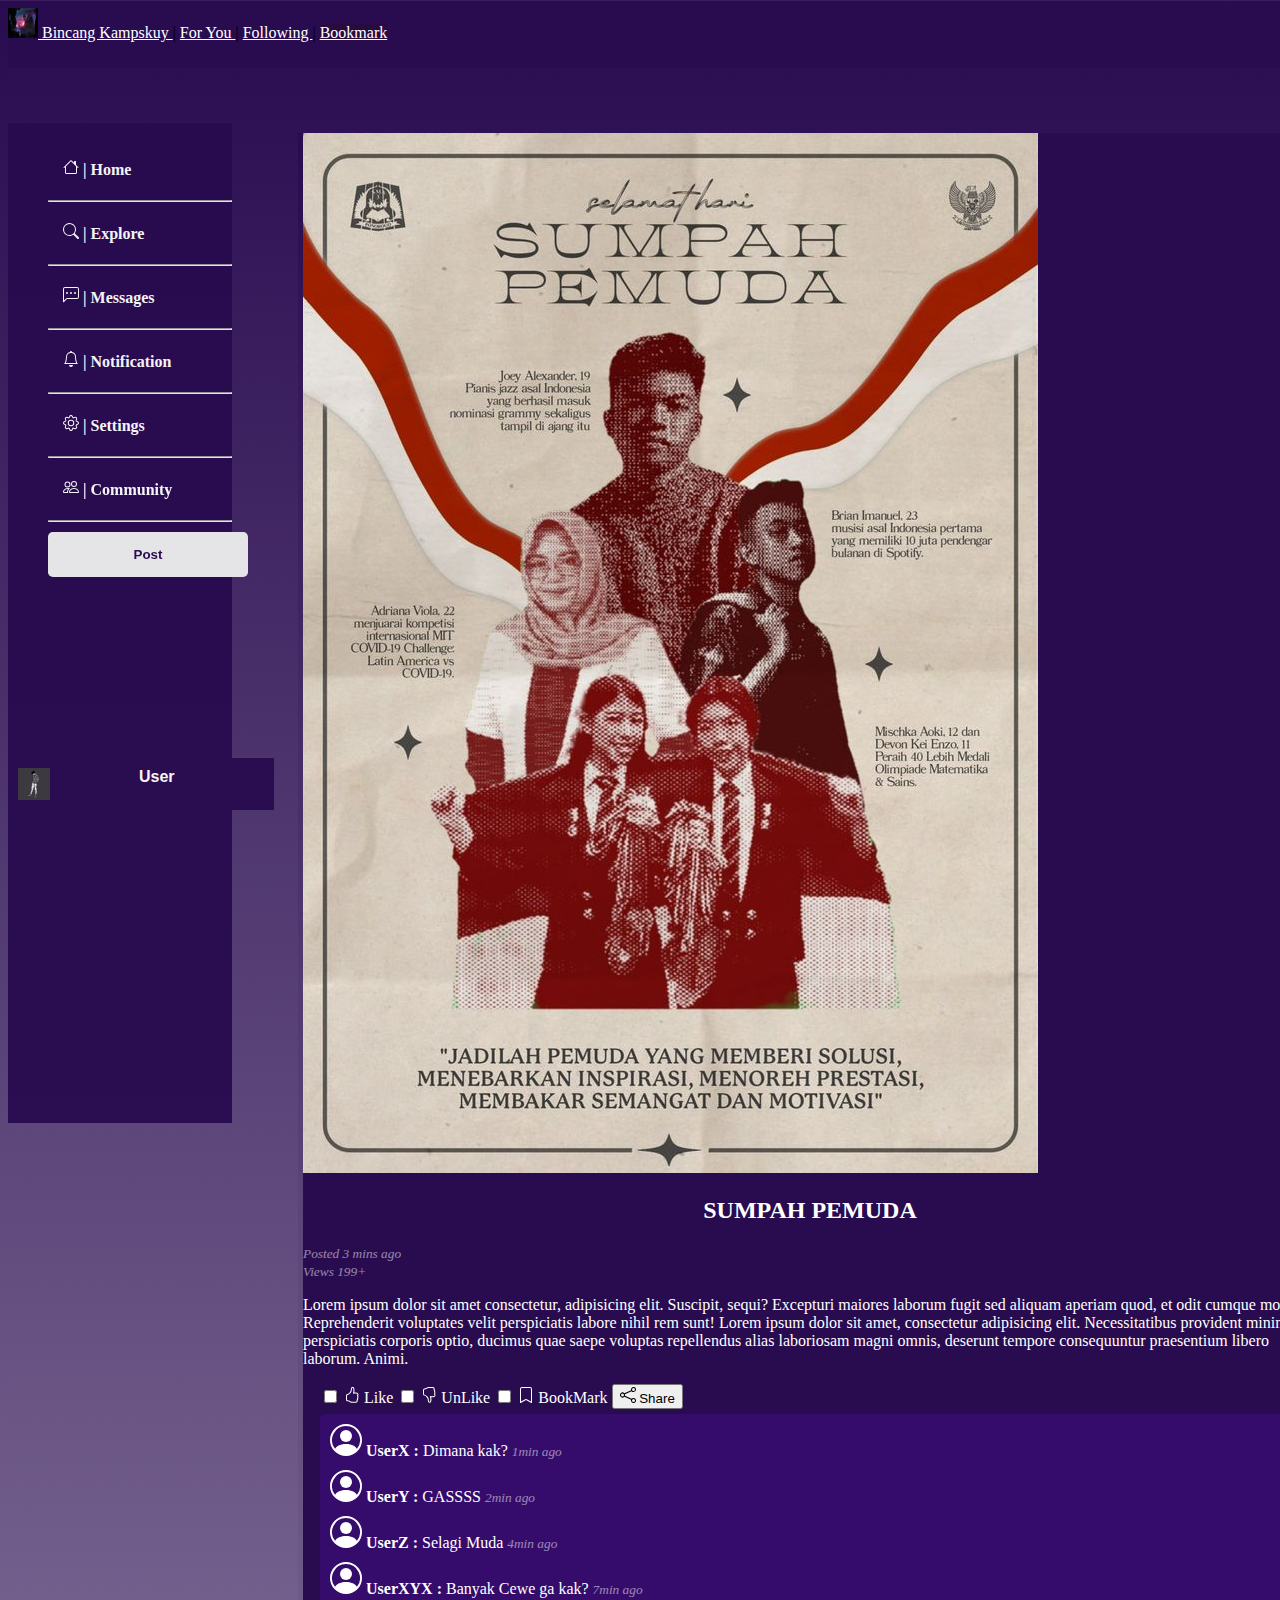
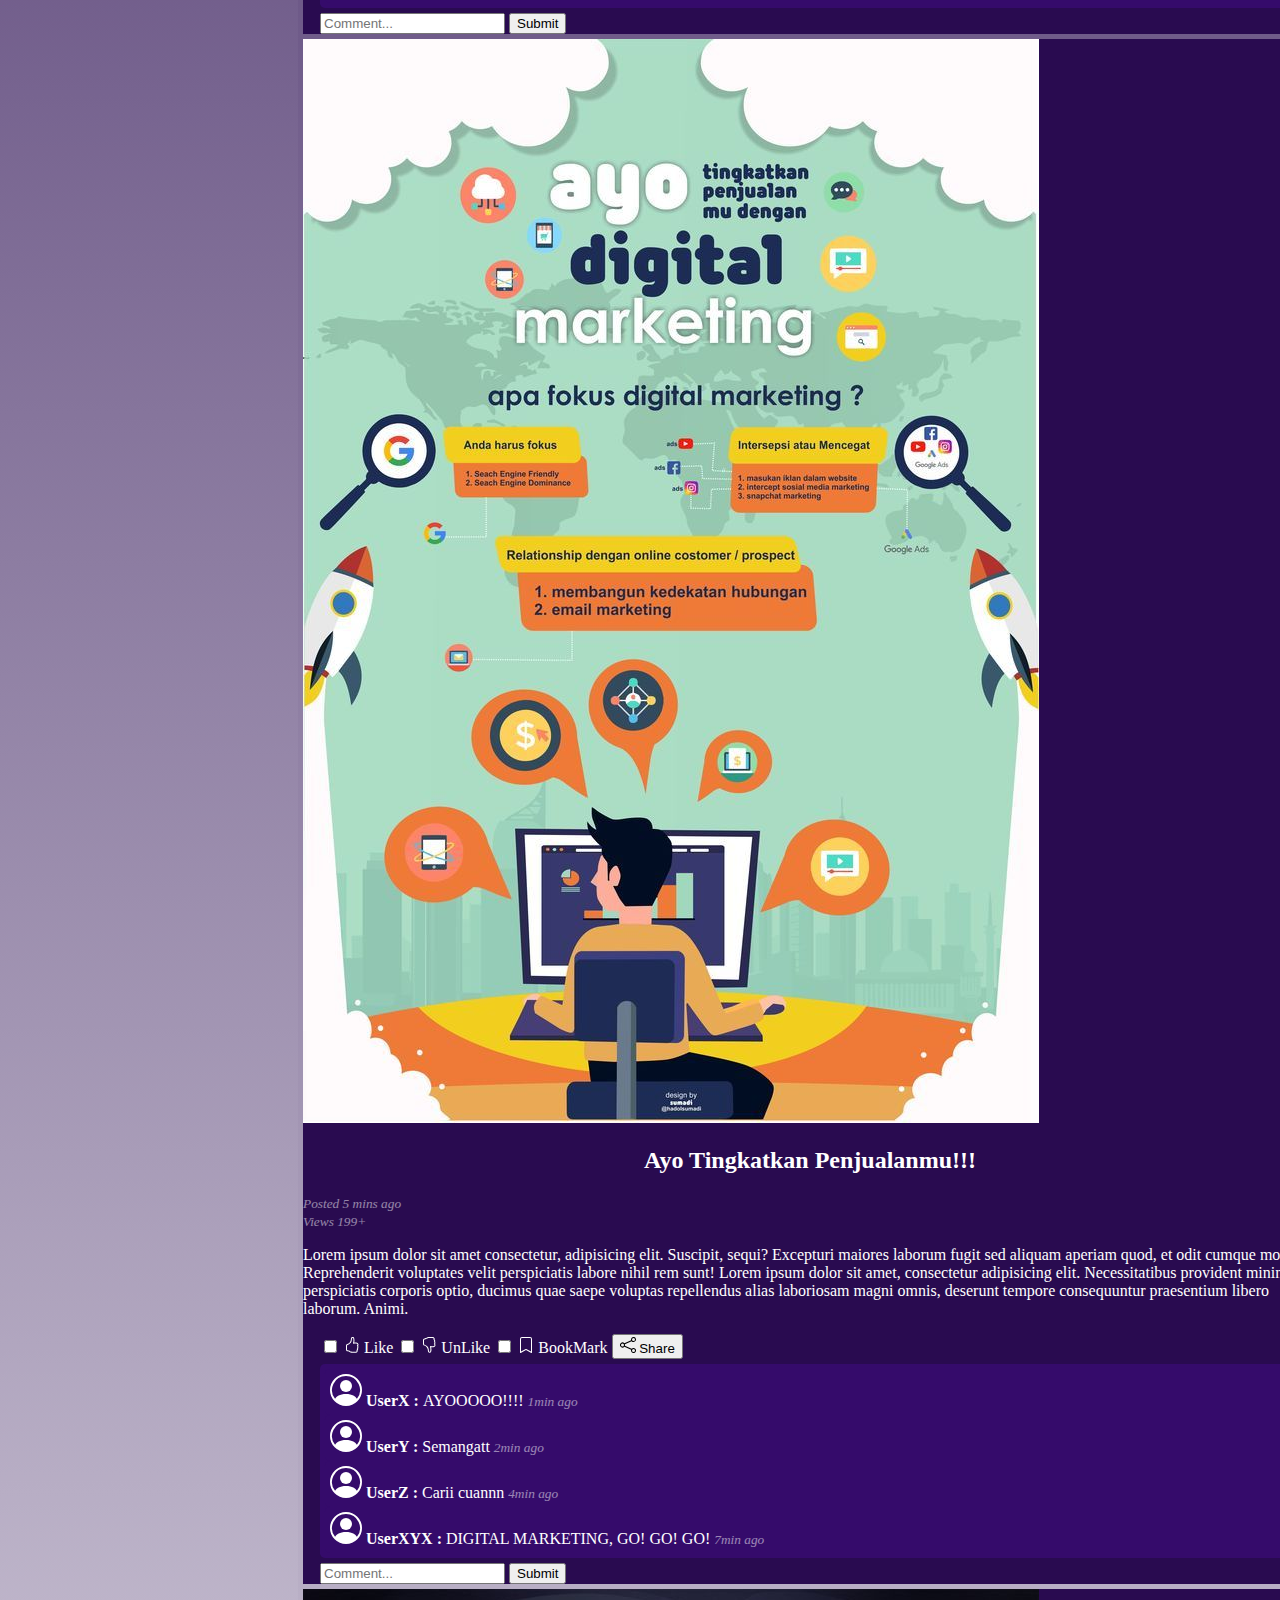
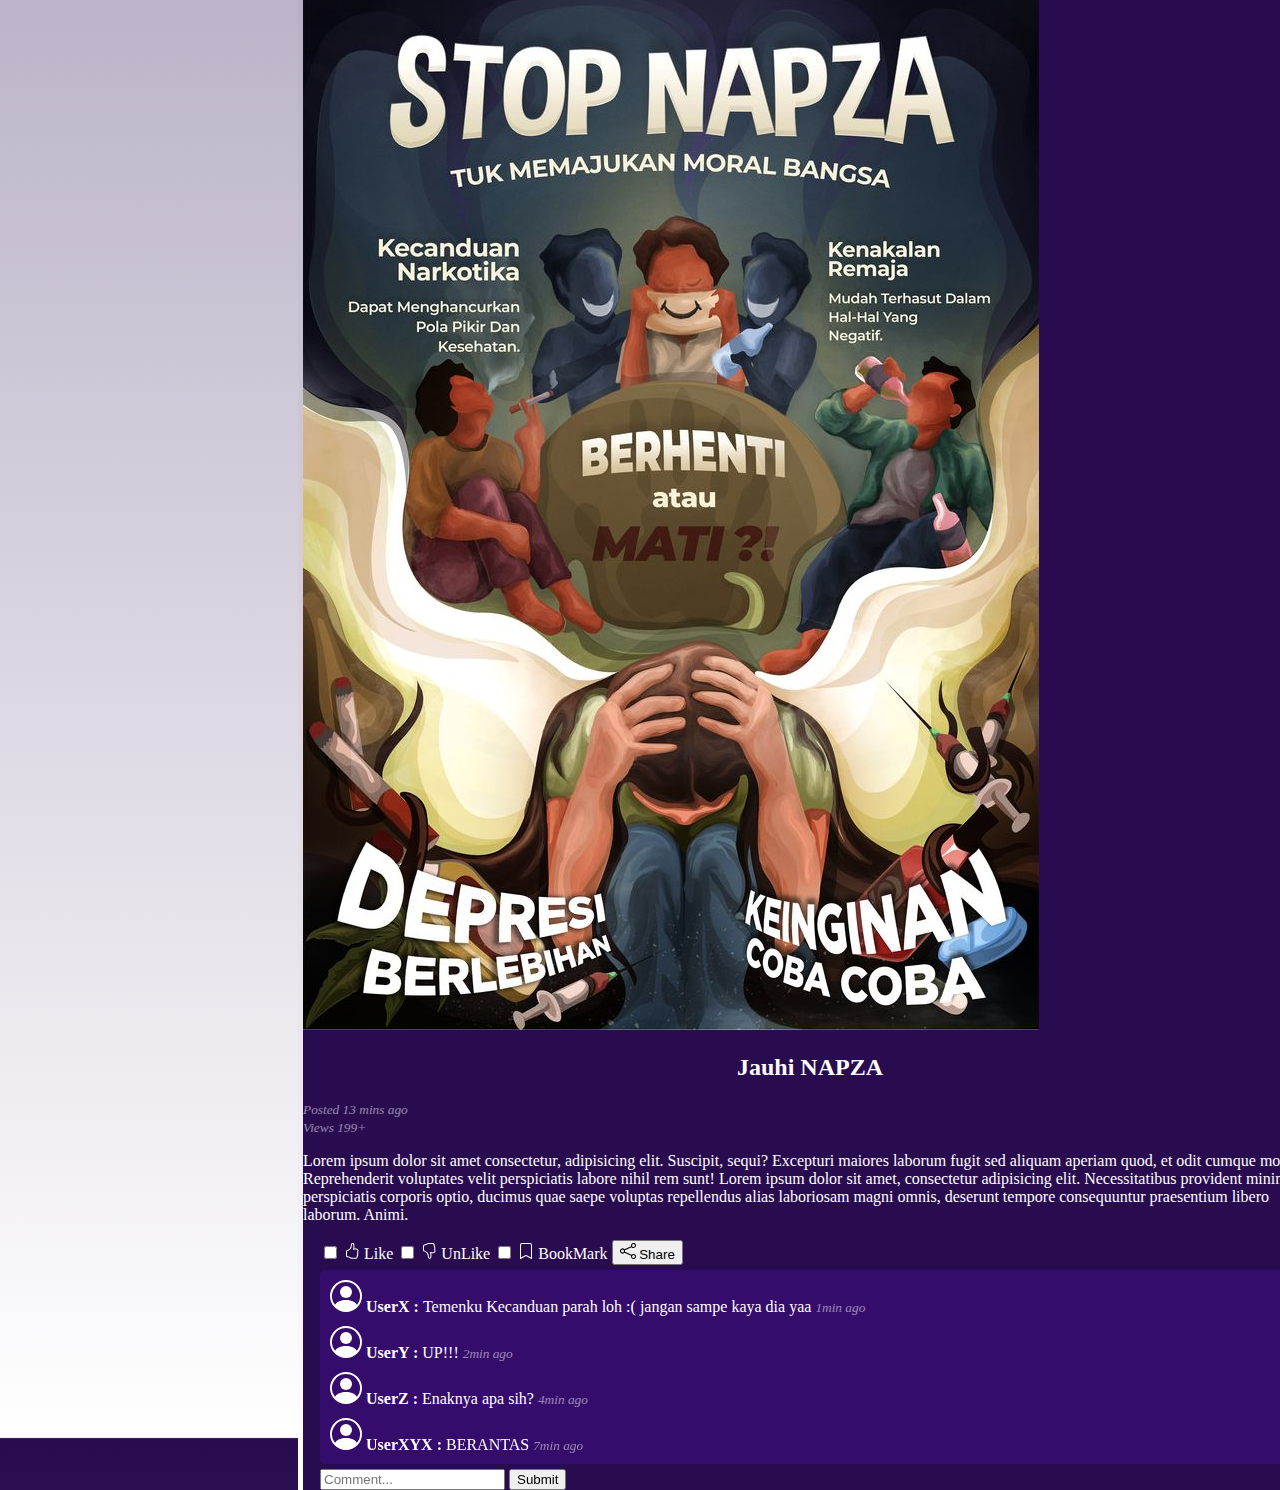
<file: TUBSZ/Dashboard/navbar/bookmark.html>
<!DOCTYPE html>
<html lang="en">
    <head>
        <meta charset="utf-8">
        <meta name="viewport" content="width=device-width, initial-scale=1">
        <title>Dashboard</title>
        <link href="https://cdn.jsdelivr.net/npm/bootstrap@5.3.2/dist/css/bootstrap.min.css" rel="stylesheet" integrity="sha384-T3c6CoIi6uLrA9TneNEoa7RxnatzjcDSCmG1MXxSR1GAsXEV/Dwwykc2MPK8M2HN" crossorigin="anonymous">
        
        <link rel="stylesheet" href="../css/index.css">
    </head>
    <body>
        <header>
            <nav class="navbar fixed-top" style="background-color: #290b50; height:60px;">
                <div class="container-fluid" style="width: 100%;">
                    <a href="../index.html" class="navbar-brand" style="color: white; width:15%;">
                        <img src="../img/Drago.jpg" alt="Logo" width="30" height="30" class="d-inline-block align-text-top rounded">
                        Bincang Kampskuy
                    </a>
                    |
                    <a href="forYou.html" class="navbar-brand" style="color: white; width:25%; text-align:center;">
                        For You
                    </a>
                    |
                    <a href="following.html" class="navbar-brand" style="color: white; width:25%; text-align:center;">
                        Following
                    </a>
                    |
                    <a href="bookmark.html" class="navbar-brand" style="color: white; width:25%; text-align:center;  background-color: #290b40;">
                        Bookmark
                    </a>
                </div>
              </nav>
        </header>
        <main>
            <div class="sidebar">
                <ul class="sidebars">
                    <li><a href="">
                        <svg xmlns="http://www.w3.org/2000/svg" width="16" height="16" fill="currentColor" class="bi bi-house" viewBox="0 0 16 16">
                            <path d="M8.707 1.5a1 1 0 0 0-1.414 0L.646 8.146a.5.5 0 0 0 .708.708L2 8.207V13.5A1.5 1.5 0 0 0 3.5 15h9a1.5 1.5 0 0 0 1.5-1.5V8.207l.646.647a.5.5 0 0 0 .708-.708L13 5.793V2.5a.5.5 0 0 0-.5-.5h-1a.5.5 0 0 0-.5.5v1.293L8.707 1.5ZM13 7.207V13.5a.5.5 0 0 1-.5.5h-9a.5.5 0 0 1-.5-.5V7.207l5-5 5 5Z"/>
                        </svg> |  Home</a></li>
                        <hr>
                    <li><a href="">
                        <svg xmlns="http://www.w3.org/2000/svg" width="16" height="16" fill="currentColor" class="bi bi-search" viewBox="0 0 16 16">
                            <path d="M11.742 10.344a6.5 6.5 0 1 0-1.397 1.398h-.001c.03.04.062.078.098.115l3.85 3.85a1 1 0 0 0 1.415-1.414l-3.85-3.85a1.007 1.007 0 0 0-.115-.1zM12 6.5a5.5 5.5 0 1 1-11 0 5.5 5.5 0 0 1 11 0z"/>
                        </svg> |  Explore</a></li>
                        <hr>
                    <li><a href="">
                        <svg xmlns="http://www.w3.org/2000/svg" width="16" height="16" fill="currentColor" class="bi bi-chat-left-dots" viewBox="0 0 16 16">
                            <path d="M14 1a1 1 0 0 1 1 1v8a1 1 0 0 1-1 1H4.414A2 2 0 0 0 3 11.586l-2 2V2a1 1 0 0 1 1-1h12zM2 0a2 2 0 0 0-2 2v12.793a.5.5 0 0 0 .854.353l2.853-2.853A1 1 0 0 1 4.414 12H14a2 2 0 0 0 2-2V2a2 2 0 0 0-2-2H2z"/>
                            <path d="M5 6a1 1 0 1 1-2 0 1 1 0 0 1 2 0zm4 0a1 1 0 1 1-2 0 1 1 0 0 1 2 0zm4 0a1 1 0 1 1-2 0 1 1 0 0 1 2 0z"/>
                        </svg> |  Messages</a></li>
                        <hr>
                    <li><a href="">
                        <svg xmlns="http://www.w3.org/2000/svg" width="16" height="16" fill="currentColor" class="bi bi-bell" viewBox="0 0 16 16">
                            <path d="M8 16a2 2 0 0 0 2-2H6a2 2 0 0 0 2 2zM8 1.918l-.797.161A4.002 4.002 0 0 0 4 6c0 .628-.134 2.197-.459 3.742-.16.767-.376 1.566-.663 2.258h10.244c-.287-.692-.502-1.49-.663-2.258C12.134 8.197 12 6.628 12 6a4.002 4.002 0 0 0-3.203-3.92L8 1.917zM14.22 12c.223.447.481.801.78 1H1c.299-.199.557-.553.78-1C2.68 10.2 3 6.88 3 6c0-2.42 1.72-4.44 4.005-4.901a1 1 0 1 1 1.99 0A5.002 5.002 0 0 1 13 6c0 .88.32 4.2 1.22 6z"/>
                        </svg> |  Notification</a></li>
                        <hr>
                    <li><a href="">
                        <svg xmlns="http://www.w3.org/2000/svg" width="16" height="16" fill="currentColor" class="bi bi-gear" viewBox="0 0 16 16">
                            <path d="M8 4.754a3.246 3.246 0 1 0 0 6.492 3.246 3.246 0 0 0 0-6.492zM5.754 8a2.246 2.246 0 1 1 4.492 0 2.246 2.246 0 0 1-4.492 0z"/>
                            <path d="M9.796 1.343c-.527-1.79-3.065-1.79-3.592 0l-.094.319a.873.873 0 0 1-1.255.52l-.292-.16c-1.64-.892-3.433.902-2.54 2.541l.159.292a.873.873 0 0 1-.52 1.255l-.319.094c-1.79.527-1.79 3.065 0 3.592l.319.094a.873.873 0 0 1 .52 1.255l-.16.292c-.892 1.64.901 3.434 2.541 2.54l.292-.159a.873.873 0 0 1 1.255.52l.094.319c.527 1.79 3.065 1.79 3.592 0l.094-.319a.873.873 0 0 1 1.255-.52l.292.16c1.64.893 3.434-.902 2.54-2.541l-.159-.292a.873.873 0 0 1 .52-1.255l.319-.094c1.79-.527 1.79-3.065 0-3.592l-.319-.094a.873.873 0 0 1-.52-1.255l.16-.292c.893-1.64-.902-3.433-2.541-2.54l-.292.159a.873.873 0 0 1-1.255-.52l-.094-.319zm-2.633.283c.246-.835 1.428-.835 1.674 0l.094.319a1.873 1.873 0 0 0 2.693 1.115l.291-.16c.764-.415 1.6.42 1.184 1.185l-.159.292a1.873 1.873 0 0 0 1.116 2.692l.318.094c.835.246.835 1.428 0 1.674l-.319.094a1.873 1.873 0 0 0-1.115 2.693l.16.291c.415.764-.42 1.6-1.185 1.184l-.291-.159a1.873 1.873 0 0 0-2.693 1.116l-.094.318c-.246.835-1.428.835-1.674 0l-.094-.319a1.873 1.873 0 0 0-2.692-1.115l-.292.16c-.764.415-1.6-.42-1.184-1.185l.159-.291A1.873 1.873 0 0 0 1.945 8.93l-.319-.094c-.835-.246-.835-1.428 0-1.674l.319-.094A1.873 1.873 0 0 0 3.06 4.377l-.16-.292c-.415-.764.42-1.6 1.185-1.184l.292.159a1.873 1.873 0 0 0 2.692-1.115l.094-.319z"/>
                        </svg> |  Settings</a></li>
                        <hr>
                    <li><a href="">
                        <svg xmlns="http://www.w3.org/2000/svg" width="16" height="16" fill="currentColor" class="bi bi-people" viewBox="0 0 16 16">
                            <path d="M15 14s1 0 1-1-1-4-5-4-5 3-5 4 1 1 1 1h8Zm-7.978-1A.261.261 0 0 1 7 12.996c.001-.264.167-1.03.76-1.72C8.312 10.629 9.282 10 11 10c1.717 0 2.687.63 3.24 1.276.593.69.758 1.457.76 1.72l-.008.002a.274.274 0 0 1-.014.002H7.022ZM11 7a2 2 0 1 0 0-4 2 2 0 0 0 0 4Zm3-2a3 3 0 1 1-6 0 3 3 0 0 1 6 0ZM6.936 9.28a5.88 5.88 0 0 0-1.23-.247A7.35 7.35 0 0 0 5 9c-4 0-5 3-5 4 0 .667.333 1 1 1h4.216A2.238 2.238 0 0 1 5 13c0-1.01.377-2.042 1.09-2.904.243-.294.526-.569.846-.816ZM4.92 10A5.493 5.493 0 0 0 4 13H1c0-.26.164-1.03.76-1.724.545-.636 1.492-1.256 3.16-1.275ZM1.5 5.5a3 3 0 1 1 6 0 3 3 0 0 1-6 0Zm3-2a2 2 0 1 0 0 4 2 2 0 0 0 0-4Z"/>
                        </svg> |  Community</a></li>
                        <hr>
                    <button class="post">Post</button>
                </ul>
                <div class="dropup">
                    <button class="dropbtn" type="button" id="profile" data-bs-toggle="dropup" aria-haspopup="true" aria-expanded="false">
                        <img src="../img/Logo.jpg" alt="" width="32" height="32" class="rounded-circle me-2">
                        <strong>User</strong>
                    </button>
                    <ul class="dropup-content" aria-labelledby="profile">
                      <li><a href="#">Profile</a></li>
                      <li><a href="#">Logout</a></li>
                    </ul>
                  </div>
            </div>

            <div class="content">
                <div class="card" style="max-width: auto;">
                    <div class="row g-0">
                      <div class="col-md-4">
                            <img src="../img/SP.jpeg" class="img-fluid rounded-start" alt="...">
                        </div>
                        <div class="col-md-8">
                            <div class="card-body">
                                <h2 class="card-title">SUMPAH PEMUDA</h2>
                                <small>Posted 3 mins ago</small><br>
                                <small>Views 199+</small>
                                <p>Lorem ipsum dolor sit amet consectetur, adipisicing elit. Suscipit, sequi? Excepturi maiores laborum fugit sed aliquam aperiam quod, et odit cumque mollitia. Reprehenderit voluptates velit perspiciatis labore nihil rem sunt! Lorem ipsum dolor sit amet, consectetur adipisicing elit. Necessitatibus provident minima, perspiciatis corporis optio, ducimus quae saepe voluptas repellendus alias laboriosam magni omnis, deserunt tempore consequuntur praesentium libero laborum. Animi.</p>
                            </div>
                            <div class="btn-group" role="group" aria-label="Basic checkbox toggle button group">
                                <input type="checkbox" class="btn-check" id="btncheck1" autocomplete="off">
                                <label class="btn btn-outline-primary" for="btncheck1"><svg xmlns="http://www.w3.org/2000/svg" width="16" height="16" fill="currentColor" class="bi bi-hand-thumbs-up" viewBox="0 0 16 16">
                                    <path d="M8.864.046C7.908-.193 7.02.53 6.956 1.466c-.072 1.051-.23 2.016-.428 2.59-.125.36-.479 1.013-1.04 1.639-.557.623-1.282 1.178-2.131 1.41C2.685 7.288 2 7.87 2 8.72v4.001c0 .845.682 1.464 1.448 1.545 1.07.114 1.564.415 2.068.723l.048.03c.272.165.578.348.97.484.397.136.861.217 1.466.217h3.5c.937 0 1.599-.477 1.934-1.064a1.86 1.86 0 0 0 .254-.912c0-.152-.023-.312-.077-.464.201-.263.38-.578.488-.901.11-.33.172-.762.004-1.149.069-.13.12-.269.159-.403.077-.27.113-.568.113-.857 0-.288-.036-.585-.113-.856a2.144 2.144 0 0 0-.138-.362 1.9 1.9 0 0 0 .234-1.734c-.206-.592-.682-1.1-1.2-1.272-.847-.282-1.803-.276-2.516-.211a9.84 9.84 0 0 0-.443.05 9.365 9.365 0 0 0-.062-4.509A1.38 1.38 0 0 0 9.125.111L8.864.046zM11.5 14.721H8c-.51 0-.863-.069-1.14-.164-.281-.097-.506-.228-.776-.393l-.04-.024c-.555-.339-1.198-.731-2.49-.868-.333-.036-.554-.29-.554-.55V8.72c0-.254.226-.543.62-.65 1.095-.3 1.977-.996 2.614-1.708.635-.71 1.064-1.475 1.238-1.978.243-.7.407-1.768.482-2.85.025-.362.36-.594.667-.518l.262.066c.16.04.258.143.288.255a8.34 8.34 0 0 1-.145 4.725.5.5 0 0 0 .595.644l.003-.001.014-.003.058-.014a8.908 8.908 0 0 1 1.036-.157c.663-.06 1.457-.054 2.11.164.175.058.45.3.57.65.107.308.087.67-.266 1.022l-.353.353.353.354c.043.043.105.141.154.315.048.167.075.37.075.581 0 .212-.027.414-.075.582-.05.174-.111.272-.154.315l-.353.353.353.354c.047.047.109.177.005.488a2.224 2.224 0 0 1-.505.805l-.353.353.353.354c.006.005.041.05.041.17a.866.866 0 0 1-.121.416c-.165.288-.503.56-1.066.56z"/>
                                </svg>  Like</label>
                                
                                <input type="checkbox" class="btn-check" id="btncheck2" autocomplete="off">
                                <label class="btn btn-outline-primary" for="btncheck2"><svg xmlns="http://www.w3.org/2000/svg" width="16" height="16" fill="currentColor" class="bi bi-hand-thumbs-down" viewBox="0 0 16 16">
                                    <path d="M8.864 15.674c-.956.24-1.843-.484-1.908-1.42-.072-1.05-.23-2.015-.428-2.59-.125-.36-.479-1.012-1.04-1.638-.557-.624-1.282-1.179-2.131-1.41C2.685 8.432 2 7.85 2 7V3c0-.845.682-1.464 1.448-1.546 1.07-.113 1.564-.415 2.068-.723l.048-.029c.272-.166.578-.349.97-.484C6.931.08 7.395 0 8 0h3.5c.937 0 1.599.478 1.934 1.064.164.287.254.607.254.913 0 .152-.023.312-.077.464.201.262.38.577.488.9.11.33.172.762.004 1.15.069.13.12.268.159.403.077.27.113.567.113.856 0 .289-.036.586-.113.856-.035.12-.08.244-.138.363.394.571.418 1.2.234 1.733-.206.592-.682 1.1-1.2 1.272-.847.283-1.803.276-2.516.211a9.877 9.877 0 0 1-.443-.05 9.364 9.364 0 0 1-.062 4.51c-.138.508-.55.848-1.012.964l-.261.065zM11.5 1H8c-.51 0-.863.068-1.14.163-.281.097-.506.229-.776.393l-.04.025c-.555.338-1.198.73-2.49.868-.333.035-.554.29-.554.55V7c0 .255.226.543.62.65 1.095.3 1.977.997 2.614 1.709.635.71 1.064 1.475 1.238 1.977.243.7.407 1.768.482 2.85.025.362.36.595.667.518l.262-.065c.16-.04.258-.144.288-.255a8.34 8.34 0 0 0-.145-4.726.5.5 0 0 1 .595-.643h.003l.014.004.058.013a8.912 8.912 0 0 0 1.036.157c.663.06 1.457.054 2.11-.163.175-.059.45-.301.57-.651.107-.308.087-.67-.266-1.021L12.793 7l.353-.354c.043-.042.105-.14.154-.315.048-.167.075-.37.075-.581 0-.211-.027-.414-.075-.581-.05-.174-.111-.273-.154-.315l-.353-.354.353-.354c.047-.047.109-.176.005-.488a2.224 2.224 0 0 0-.505-.804l-.353-.354.353-.354c.006-.005.041-.05.041-.17a.866.866 0 0 0-.121-.415C12.4 1.272 12.063 1 11.5 1z"/>
                                </svg>  UnLike</label>
                                
                                <input type="checkbox" class="btn-check" id="btncheck3" autocomplete="off">
                                <label class="btn btn-outline-primary" for="btncheck3"><svg xmlns="http://www.w3.org/2000/svg" width="16" height="16" fill="currentColor" class="bi bi-bookmark" viewBox="0 0 16 16">
                                    <path d="M2 2a2 2 0 0 1 2-2h8a2 2 0 0 1 2 2v13.5a.5.5 0 0 1-.777.416L8 13.101l-5.223 2.815A.5.5 0 0 1 2 15.5V2zm2-1a1 1 0 0 0-1 1v12.566l4.723-2.482a.5.5 0 0 1 .554 0L13 14.566V2a1 1 0 0 0-1-1H4z"/>
                                  </svg>  BookMark</label>
                                
                                <button type="button" class="btn btn-outline-primary"><svg xmlns="http://www.w3.org/2000/svg" width="16" height="16" fill="currentColor" class="bi bi-share" viewBox="0 0 16 16">
                                    <path d="M13.5 1a1.5 1.5 0 1 0 0 3 1.5 1.5 0 0 0 0-3zM11 2.5a2.5 2.5 0 1 1 .603 1.628l-6.718 3.12a2.499 2.499 0 0 1 0 1.504l6.718 3.12a2.5 2.5 0 1 1-.488.876l-6.718-3.12a2.5 2.5 0 1 1 0-3.256l6.718-3.12A2.5 2.5 0 0 1 11 2.5zm-8.5 4a1.5 1.5 0 1 0 0 3 1.5 1.5 0 0 0 0-3zm11 5.5a1.5 1.5 0 1 0 0 3 1.5 1.5 0 0 0 0-3z"/>
                                </svg>  Share</button>
                            </div>
                            <div class="comments">
                                <div class="comment">
                                    <svg xmlns="http://www.w3.org/2000/svg" width="32" height="32" fill="currentColor" class="bi bi-person-circle rounded-circle me-2" viewBox="0 0 16 16">
                                        <path d="M11 6a3 3 0 1 1-6 0 3 3 0 0 1 6 0z"/>
                                        <path fill-rule="evenodd" d="M0 8a8 8 0 1 1 16 0A8 8 0 0 1 0 8zm8-7a7 7 0 0 0-5.468 11.37C3.242 11.226 4.805 10 8 10s4.757 1.225 5.468 2.37A7 7 0 0 0 8 1z"/>
                                      </svg>
                                    <strong>UserX : </strong> <span>Dimana kak?</span> <small>1min ago</small>
                                </div>
                                <div class="comment">
                                    <svg xmlns="http://www.w3.org/2000/svg" width="32" height="32" fill="currentColor" class="bi bi-person-circle rounded-circle me-2" viewBox="0 0 16 16">
                                        <path d="M11 6a3 3 0 1 1-6 0 3 3 0 0 1 6 0z"/>
                                        <path fill-rule="evenodd" d="M0 8a8 8 0 1 1 16 0A8 8 0 0 1 0 8zm8-7a7 7 0 0 0-5.468 11.37C3.242 11.226 4.805 10 8 10s4.757 1.225 5.468 2.37A7 7 0 0 0 8 1z"/>
                                      </svg>
                                    <strong>UserY : </strong> <span>GASSSS</span> <small>2min ago</small>
                                </div>
                                <div class="comment">
                                    <svg xmlns="http://www.w3.org/2000/svg" width="32" height="32" fill="currentColor" class="bi bi-person-circle rounded-circle me-2" viewBox="0 0 16 16">
                                        <path d="M11 6a3 3 0 1 1-6 0 3 3 0 0 1 6 0z"/>
                                        <path fill-rule="evenodd" d="M0 8a8 8 0 1 1 16 0A8 8 0 0 1 0 8zm8-7a7 7 0 0 0-5.468 11.37C3.242 11.226 4.805 10 8 10s4.757 1.225 5.468 2.37A7 7 0 0 0 8 1z"/>
                                      </svg>
                                    <strong>UserZ : </strong> <span>Selagi Muda</span> <small>4min ago</small>
                                </div>
                                <div class="comment">
                                    <svg xmlns="http://www.w3.org/2000/svg" width="32" height="32" fill="currentColor" class="bi bi-person-circle rounded-circle me-2" viewBox="0 0 16 16">
                                        <path d="M11 6a3 3 0 1 1-6 0 3 3 0 0 1 6 0z"/>
                                        <path fill-rule="evenodd" d="M0 8a8 8 0 1 1 16 0A8 8 0 0 1 0 8zm8-7a7 7 0 0 0-5.468 11.37C3.242 11.226 4.805 10 8 10s4.757 1.225 5.468 2.37A7 7 0 0 0 8 1z"/>
                                      </svg>
                                    <strong>UserXYX : </strong> <span>Banyak Cewe ga kak?</span> <small>7min ago</small>
                                </div>
                            </div>
                            <div class="input-group mb-3">
                                <input type="text" class="form-control" placeholder="Comment..." aria-label="Recipient's username" aria-describedby="button-addon2">
                                <button class="btn btn-outline-light" type="button" id="button-addon2">Submit</button>
                            </div>
                        </div>
                    </div>
                </div>
                <div class="card" style="max-width: auto;">
                    <div class="row g-0">
                      <div class="col-md-4">
                            <img src="../img/DM.jpeg" class="img-fluid rounded-start" alt="...">
                        </div>
                        <div class="col-md-8">
                            <div class="card-body">
                                <h2 class="card-title">Ayo Tingkatkan Penjualanmu!!!</h2>
                                <small>Posted 5 mins ago</small><br>
                                <small>Views 199+</small>
                                <p>Lorem ipsum dolor sit amet consectetur, adipisicing elit. Suscipit, sequi? Excepturi maiores laborum fugit sed aliquam aperiam quod, et odit cumque mollitia. Reprehenderit voluptates velit perspiciatis labore nihil rem sunt! Lorem ipsum dolor sit amet, consectetur adipisicing elit. Necessitatibus provident minima, perspiciatis corporis optio, ducimus quae saepe voluptas repellendus alias laboriosam magni omnis, deserunt tempore consequuntur praesentium libero laborum. Animi.</p>
                            </div>
                            <div class="btn-group" role="group" aria-label="Basic checkbox toggle button group">
                                <input type="checkbox" class="btn-check" id="btncheck4" autocomplete="off">
                                <label class="btn btn-outline-primary" for="btncheck4"><svg xmlns="http://www.w3.org/2000/svg" width="16" height="16" fill="currentColor" class="bi bi-hand-thumbs-up" viewBox="0 0 16 16">
                                    <path d="M8.864.046C7.908-.193 7.02.53 6.956 1.466c-.072 1.051-.23 2.016-.428 2.59-.125.36-.479 1.013-1.04 1.639-.557.623-1.282 1.178-2.131 1.41C2.685 7.288 2 7.87 2 8.72v4.001c0 .845.682 1.464 1.448 1.545 1.07.114 1.564.415 2.068.723l.048.03c.272.165.578.348.97.484.397.136.861.217 1.466.217h3.5c.937 0 1.599-.477 1.934-1.064a1.86 1.86 0 0 0 .254-.912c0-.152-.023-.312-.077-.464.201-.263.38-.578.488-.901.11-.33.172-.762.004-1.149.069-.13.12-.269.159-.403.077-.27.113-.568.113-.857 0-.288-.036-.585-.113-.856a2.144 2.144 0 0 0-.138-.362 1.9 1.9 0 0 0 .234-1.734c-.206-.592-.682-1.1-1.2-1.272-.847-.282-1.803-.276-2.516-.211a9.84 9.84 0 0 0-.443.05 9.365 9.365 0 0 0-.062-4.509A1.38 1.38 0 0 0 9.125.111L8.864.046zM11.5 14.721H8c-.51 0-.863-.069-1.14-.164-.281-.097-.506-.228-.776-.393l-.04-.024c-.555-.339-1.198-.731-2.49-.868-.333-.036-.554-.29-.554-.55V8.72c0-.254.226-.543.62-.65 1.095-.3 1.977-.996 2.614-1.708.635-.71 1.064-1.475 1.238-1.978.243-.7.407-1.768.482-2.85.025-.362.36-.594.667-.518l.262.066c.16.04.258.143.288.255a8.34 8.34 0 0 1-.145 4.725.5.5 0 0 0 .595.644l.003-.001.014-.003.058-.014a8.908 8.908 0 0 1 1.036-.157c.663-.06 1.457-.054 2.11.164.175.058.45.3.57.65.107.308.087.67-.266 1.022l-.353.353.353.354c.043.043.105.141.154.315.048.167.075.37.075.581 0 .212-.027.414-.075.582-.05.174-.111.272-.154.315l-.353.353.353.354c.047.047.109.177.005.488a2.224 2.224 0 0 1-.505.805l-.353.353.353.354c.006.005.041.05.041.17a.866.866 0 0 1-.121.416c-.165.288-.503.56-1.066.56z"/>
                                </svg>  Like</label>
                                
                                <input type="checkbox" class="btn-check" id="btncheck5" autocomplete="off">
                                <label class="btn btn-outline-primary" for="btncheck5"><svg xmlns="http://www.w3.org/2000/svg" width="16" height="16" fill="currentColor" class="bi bi-hand-thumbs-down" viewBox="0 0 16 16">
                                    <path d="M8.864 15.674c-.956.24-1.843-.484-1.908-1.42-.072-1.05-.23-2.015-.428-2.59-.125-.36-.479-1.012-1.04-1.638-.557-.624-1.282-1.179-2.131-1.41C2.685 8.432 2 7.85 2 7V3c0-.845.682-1.464 1.448-1.546 1.07-.113 1.564-.415 2.068-.723l.048-.029c.272-.166.578-.349.97-.484C6.931.08 7.395 0 8 0h3.5c.937 0 1.599.478 1.934 1.064.164.287.254.607.254.913 0 .152-.023.312-.077.464.201.262.38.577.488.9.11.33.172.762.004 1.15.069.13.12.268.159.403.077.27.113.567.113.856 0 .289-.036.586-.113.856-.035.12-.08.244-.138.363.394.571.418 1.2.234 1.733-.206.592-.682 1.1-1.2 1.272-.847.283-1.803.276-2.516.211a9.877 9.877 0 0 1-.443-.05 9.364 9.364 0 0 1-.062 4.51c-.138.508-.55.848-1.012.964l-.261.065zM11.5 1H8c-.51 0-.863.068-1.14.163-.281.097-.506.229-.776.393l-.04.025c-.555.338-1.198.73-2.49.868-.333.035-.554.29-.554.55V7c0 .255.226.543.62.65 1.095.3 1.977.997 2.614 1.709.635.71 1.064 1.475 1.238 1.977.243.7.407 1.768.482 2.85.025.362.36.595.667.518l.262-.065c.16-.04.258-.144.288-.255a8.34 8.34 0 0 0-.145-4.726.5.5 0 0 1 .595-.643h.003l.014.004.058.013a8.912 8.912 0 0 0 1.036.157c.663.06 1.457.054 2.11-.163.175-.059.45-.301.57-.651.107-.308.087-.67-.266-1.021L12.793 7l.353-.354c.043-.042.105-.14.154-.315.048-.167.075-.37.075-.581 0-.211-.027-.414-.075-.581-.05-.174-.111-.273-.154-.315l-.353-.354.353-.354c.047-.047.109-.176.005-.488a2.224 2.224 0 0 0-.505-.804l-.353-.354.353-.354c.006-.005.041-.05.041-.17a.866.866 0 0 0-.121-.415C12.4 1.272 12.063 1 11.5 1z"/>
                                </svg>  UnLike</label>
                                
                                <input type="checkbox" class="btn-check" id="btncheck6" autocomplete="off">
                                <label class="btn btn-outline-primary" for="btncheck6"><svg xmlns="http://www.w3.org/2000/svg" width="16" height="16" fill="currentColor" class="bi bi-bookmark" viewBox="0 0 16 16">
                                    <path d="M2 2a2 2 0 0 1 2-2h8a2 2 0 0 1 2 2v13.5a.5.5 0 0 1-.777.416L8 13.101l-5.223 2.815A.5.5 0 0 1 2 15.5V2zm2-1a1 1 0 0 0-1 1v12.566l4.723-2.482a.5.5 0 0 1 .554 0L13 14.566V2a1 1 0 0 0-1-1H4z"/>
                                  </svg>  BookMark</label>
                                
                                <button type="button" class="btn btn-outline-primary"><svg xmlns="http://www.w3.org/2000/svg" width="16" height="16" fill="currentColor" class="bi bi-share" viewBox="0 0 16 16">
                                    <path d="M13.5 1a1.5 1.5 0 1 0 0 3 1.5 1.5 0 0 0 0-3zM11 2.5a2.5 2.5 0 1 1 .603 1.628l-6.718 3.12a2.499 2.499 0 0 1 0 1.504l6.718 3.12a2.5 2.5 0 1 1-.488.876l-6.718-3.12a2.5 2.5 0 1 1 0-3.256l6.718-3.12A2.5 2.5 0 0 1 11 2.5zm-8.5 4a1.5 1.5 0 1 0 0 3 1.5 1.5 0 0 0 0-3zm11 5.5a1.5 1.5 0 1 0 0 3 1.5 1.5 0 0 0 0-3z"/>
                                </svg>  Share</button>
                            </div>
                            <div class="comments">
                                <div class="comment">
                                    <svg xmlns="http://www.w3.org/2000/svg" width="32" height="32" fill="currentColor" class="bi bi-person-circle rounded-circle me-2" viewBox="0 0 16 16">
                                        <path d="M11 6a3 3 0 1 1-6 0 3 3 0 0 1 6 0z"/>
                                        <path fill-rule="evenodd" d="M0 8a8 8 0 1 1 16 0A8 8 0 0 1 0 8zm8-7a7 7 0 0 0-5.468 11.37C3.242 11.226 4.805 10 8 10s4.757 1.225 5.468 2.37A7 7 0 0 0 8 1z"/>
                                      </svg>
                                    <strong>UserX : </strong> <span>AYOOOOO!!!!</span> <small>1min ago</small>
                                </div>
                                <div class="comment">
                                    <svg xmlns="http://www.w3.org/2000/svg" width="32" height="32" fill="currentColor" class="bi bi-person-circle rounded-circle me-2" viewBox="0 0 16 16">
                                        <path d="M11 6a3 3 0 1 1-6 0 3 3 0 0 1 6 0z"/>
                                        <path fill-rule="evenodd" d="M0 8a8 8 0 1 1 16 0A8 8 0 0 1 0 8zm8-7a7 7 0 0 0-5.468 11.37C3.242 11.226 4.805 10 8 10s4.757 1.225 5.468 2.37A7 7 0 0 0 8 1z"/>
                                      </svg>
                                    <strong>UserY : </strong> <span>Semangatt</span> <small>2min ago</small>
                                </div>
                                <div class="comment">
                                    <svg xmlns="http://www.w3.org/2000/svg" width="32" height="32" fill="currentColor" class="bi bi-person-circle rounded-circle me-2" viewBox="0 0 16 16">
                                        <path d="M11 6a3 3 0 1 1-6 0 3 3 0 0 1 6 0z"/>
                                        <path fill-rule="evenodd" d="M0 8a8 8 0 1 1 16 0A8 8 0 0 1 0 8zm8-7a7 7 0 0 0-5.468 11.37C3.242 11.226 4.805 10 8 10s4.757 1.225 5.468 2.37A7 7 0 0 0 8 1z"/>
                                      </svg>
                                    <strong>UserZ : </strong> <span>Carii cuannn</span> <small>4min ago</small>
                                </div>
                                <div class="comment">
                                    <svg xmlns="http://www.w3.org/2000/svg" width="32" height="32" fill="currentColor" class="bi bi-person-circle rounded-circle me-2" viewBox="0 0 16 16">
                                        <path d="M11 6a3 3 0 1 1-6 0 3 3 0 0 1 6 0z"/>
                                        <path fill-rule="evenodd" d="M0 8a8 8 0 1 1 16 0A8 8 0 0 1 0 8zm8-7a7 7 0 0 0-5.468 11.37C3.242 11.226 4.805 10 8 10s4.757 1.225 5.468 2.37A7 7 0 0 0 8 1z"/>
                                      </svg>
                                    <strong>UserXYX : </strong> <span>DIGITAL MARKETING, GO! GO! GO!</span> <small>7min ago</small>
                                </div>
                            </div>
                            <div class="input-group mb-3">
                                <input type="text" class="form-control" placeholder="Comment..." aria-label="Recipient's username" aria-describedby="button-addon2">
                                <button class="btn btn-outline-light" type="button" id="button-addon2">Submit</button>
                            </div>
                        </div>
                    </div>
                </div>
                <div class="card" style="max-width: auto;">
                    <div class="row g-0">
                      <div class="col-md-4">
                            <img src="../img/napza.jpeg" class="img-fluid rounded-start" alt="...">
                        </div>
                        <div class="col-md-8">
                            <div class="card-body">
                                <h2 class="card-title">Jauhi NAPZA</h2>
                                <small>Posted 13 mins ago</small><br>
                                <small>Views 199+</small>
                                <p>Lorem ipsum dolor sit amet consectetur, adipisicing elit. Suscipit, sequi? Excepturi maiores laborum fugit sed aliquam aperiam quod, et odit cumque mollitia. Reprehenderit voluptates velit perspiciatis labore nihil rem sunt! Lorem ipsum dolor sit amet, consectetur adipisicing elit. Necessitatibus provident minima, perspiciatis corporis optio, ducimus quae saepe voluptas repellendus alias laboriosam magni omnis, deserunt tempore consequuntur praesentium libero laborum. Animi.</p>
                            </div>
                            <div class="btn-group" role="group" aria-label="Basic checkbox toggle button group">
                                <input type="checkbox" class="btn-check" id="btncheck7" autocomplete="off">
                                <label class="btn btn-outline-primary" for="btncheck7"><svg xmlns="http://www.w3.org/2000/svg" width="16" height="16" fill="currentColor" class="bi bi-hand-thumbs-up" viewBox="0 0 16 16">
                                    <path d="M8.864.046C7.908-.193 7.02.53 6.956 1.466c-.072 1.051-.23 2.016-.428 2.59-.125.36-.479 1.013-1.04 1.639-.557.623-1.282 1.178-2.131 1.41C2.685 7.288 2 7.87 2 8.72v4.001c0 .845.682 1.464 1.448 1.545 1.07.114 1.564.415 2.068.723l.048.03c.272.165.578.348.97.484.397.136.861.217 1.466.217h3.5c.937 0 1.599-.477 1.934-1.064a1.86 1.86 0 0 0 .254-.912c0-.152-.023-.312-.077-.464.201-.263.38-.578.488-.901.11-.33.172-.762.004-1.149.069-.13.12-.269.159-.403.077-.27.113-.568.113-.857 0-.288-.036-.585-.113-.856a2.144 2.144 0 0 0-.138-.362 1.9 1.9 0 0 0 .234-1.734c-.206-.592-.682-1.1-1.2-1.272-.847-.282-1.803-.276-2.516-.211a9.84 9.84 0 0 0-.443.05 9.365 9.365 0 0 0-.062-4.509A1.38 1.38 0 0 0 9.125.111L8.864.046zM11.5 14.721H8c-.51 0-.863-.069-1.14-.164-.281-.097-.506-.228-.776-.393l-.04-.024c-.555-.339-1.198-.731-2.49-.868-.333-.036-.554-.29-.554-.55V8.72c0-.254.226-.543.62-.65 1.095-.3 1.977-.996 2.614-1.708.635-.71 1.064-1.475 1.238-1.978.243-.7.407-1.768.482-2.85.025-.362.36-.594.667-.518l.262.066c.16.04.258.143.288.255a8.34 8.34 0 0 1-.145 4.725.5.5 0 0 0 .595.644l.003-.001.014-.003.058-.014a8.908 8.908 0 0 1 1.036-.157c.663-.06 1.457-.054 2.11.164.175.058.45.3.57.65.107.308.087.67-.266 1.022l-.353.353.353.354c.043.043.105.141.154.315.048.167.075.37.075.581 0 .212-.027.414-.075.582-.05.174-.111.272-.154.315l-.353.353.353.354c.047.047.109.177.005.488a2.224 2.224 0 0 1-.505.805l-.353.353.353.354c.006.005.041.05.041.17a.866.866 0 0 1-.121.416c-.165.288-.503.56-1.066.56z"/>
                                </svg>  Like</label>
                                
                                <input type="checkbox" class="btn-check" id="btncheck8" autocomplete="off">
                                <label class="btn btn-outline-primary" for="btncheck8"><svg xmlns="http://www.w3.org/2000/svg" width="16" height="16" fill="currentColor" class="bi bi-hand-thumbs-down" viewBox="0 0 16 16">
                                    <path d="M8.864 15.674c-.956.24-1.843-.484-1.908-1.42-.072-1.05-.23-2.015-.428-2.59-.125-.36-.479-1.012-1.04-1.638-.557-.624-1.282-1.179-2.131-1.41C2.685 8.432 2 7.85 2 7V3c0-.845.682-1.464 1.448-1.546 1.07-.113 1.564-.415 2.068-.723l.048-.029c.272-.166.578-.349.97-.484C6.931.08 7.395 0 8 0h3.5c.937 0 1.599.478 1.934 1.064.164.287.254.607.254.913 0 .152-.023.312-.077.464.201.262.38.577.488.9.11.33.172.762.004 1.15.069.13.12.268.159.403.077.27.113.567.113.856 0 .289-.036.586-.113.856-.035.12-.08.244-.138.363.394.571.418 1.2.234 1.733-.206.592-.682 1.1-1.2 1.272-.847.283-1.803.276-2.516.211a9.877 9.877 0 0 1-.443-.05 9.364 9.364 0 0 1-.062 4.51c-.138.508-.55.848-1.012.964l-.261.065zM11.5 1H8c-.51 0-.863.068-1.14.163-.281.097-.506.229-.776.393l-.04.025c-.555.338-1.198.73-2.49.868-.333.035-.554.29-.554.55V7c0 .255.226.543.62.65 1.095.3 1.977.997 2.614 1.709.635.71 1.064 1.475 1.238 1.977.243.7.407 1.768.482 2.85.025.362.36.595.667.518l.262-.065c.16-.04.258-.144.288-.255a8.34 8.34 0 0 0-.145-4.726.5.5 0 0 1 .595-.643h.003l.014.004.058.013a8.912 8.912 0 0 0 1.036.157c.663.06 1.457.054 2.11-.163.175-.059.45-.301.57-.651.107-.308.087-.67-.266-1.021L12.793 7l.353-.354c.043-.042.105-.14.154-.315.048-.167.075-.37.075-.581 0-.211-.027-.414-.075-.581-.05-.174-.111-.273-.154-.315l-.353-.354.353-.354c.047-.047.109-.176.005-.488a2.224 2.224 0 0 0-.505-.804l-.353-.354.353-.354c.006-.005.041-.05.041-.17a.866.866 0 0 0-.121-.415C12.4 1.272 12.063 1 11.5 1z"/>
                                </svg>  UnLike</label>
                                
                                <input type="checkbox" class="btn-check" id="btncheck9" autocomplete="off">
                                <label class="btn btn-outline-primary" for="btncheck9"><svg xmlns="http://www.w3.org/2000/svg" width="16" height="16" fill="currentColor" class="bi bi-bookmark" viewBox="0 0 16 16">
                                    <path d="M2 2a2 2 0 0 1 2-2h8a2 2 0 0 1 2 2v13.5a.5.5 0 0 1-.777.416L8 13.101l-5.223 2.815A.5.5 0 0 1 2 15.5V2zm2-1a1 1 0 0 0-1 1v12.566l4.723-2.482a.5.5 0 0 1 .554 0L13 14.566V2a1 1 0 0 0-1-1H4z"/>
                                  </svg>  BookMark</label>
                                
                                <button type="button" class="btn btn-outline-primary"><svg xmlns="http://www.w3.org/2000/svg" width="16" height="16" fill="currentColor" class="bi bi-share" viewBox="0 0 16 16">
                                    <path d="M13.5 1a1.5 1.5 0 1 0 0 3 1.5 1.5 0 0 0 0-3zM11 2.5a2.5 2.5 0 1 1 .603 1.628l-6.718 3.12a2.499 2.499 0 0 1 0 1.504l6.718 3.12a2.5 2.5 0 1 1-.488.876l-6.718-3.12a2.5 2.5 0 1 1 0-3.256l6.718-3.12A2.5 2.5 0 0 1 11 2.5zm-8.5 4a1.5 1.5 0 1 0 0 3 1.5 1.5 0 0 0 0-3zm11 5.5a1.5 1.5 0 1 0 0 3 1.5 1.5 0 0 0 0-3z"/>
                                </svg>  Share</button>
                            </div>
                            <div class="comments">
                                <div class="comment">
                                    <svg xmlns="http://www.w3.org/2000/svg" width="32" height="32" fill="currentColor" class="bi bi-person-circle rounded-circle me-2" viewBox="0 0 16 16">
                                        <path d="M11 6a3 3 0 1 1-6 0 3 3 0 0 1 6 0z"/>
                                        <path fill-rule="evenodd" d="M0 8a8 8 0 1 1 16 0A8 8 0 0 1 0 8zm8-7a7 7 0 0 0-5.468 11.37C3.242 11.226 4.805 10 8 10s4.757 1.225 5.468 2.37A7 7 0 0 0 8 1z"/>
                                      </svg>
                                    <strong>UserX : </strong> <span>Temenku Kecanduan parah loh :( jangan sampe kaya dia yaa</span> <small>1min ago</small>
                                </div>
                                <div class="comment">
                                    <svg xmlns="http://www.w3.org/2000/svg" width="32" height="32" fill="currentColor" class="bi bi-person-circle rounded-circle me-2" viewBox="0 0 16 16">
                                        <path d="M11 6a3 3 0 1 1-6 0 3 3 0 0 1 6 0z"/>
                                        <path fill-rule="evenodd" d="M0 8a8 8 0 1 1 16 0A8 8 0 0 1 0 8zm8-7a7 7 0 0 0-5.468 11.37C3.242 11.226 4.805 10 8 10s4.757 1.225 5.468 2.37A7 7 0 0 0 8 1z"/>
                                      </svg>
                                    <strong>UserY : </strong> <span>UP!!!</span> <small>2min ago</small>
                                </div>
                                <div class="comment">
                                    <svg xmlns="http://www.w3.org/2000/svg" width="32" height="32" fill="currentColor" class="bi bi-person-circle rounded-circle me-2" viewBox="0 0 16 16">
                                        <path d="M11 6a3 3 0 1 1-6 0 3 3 0 0 1 6 0z"/>
                                        <path fill-rule="evenodd" d="M0 8a8 8 0 1 1 16 0A8 8 0 0 1 0 8zm8-7a7 7 0 0 0-5.468 11.37C3.242 11.226 4.805 10 8 10s4.757 1.225 5.468 2.37A7 7 0 0 0 8 1z"/>
                                      </svg>
                                    <strong>UserZ : </strong> <span>Enaknya apa sih?</span> <small>4min ago</small>
                                </div>
                                <div class="comment">
                                    <svg xmlns="http://www.w3.org/2000/svg" width="32" height="32" fill="currentColor" class="bi bi-person-circle rounded-circle me-2" viewBox="0 0 16 16">
                                        <path d="M11 6a3 3 0 1 1-6 0 3 3 0 0 1 6 0z"/>
                                        <path fill-rule="evenodd" d="M0 8a8 8 0 1 1 16 0A8 8 0 0 1 0 8zm8-7a7 7 0 0 0-5.468 11.37C3.242 11.226 4.805 10 8 10s4.757 1.225 5.468 2.37A7 7 0 0 0 8 1z"/>
                                      </svg>
                                    <strong>UserXYX : </strong> <span>BERANTAS</span> <small>7min ago</small>
                                </div>
                            </div>
                            <div class="input-group mb-3">
                                <input type="text" class="form-control" placeholder="Comment..." aria-label="Recipient's username" aria-describedby="button-addon2">
                                <button class="btn btn-outline-light" type="button" id="button-addon2">Submit</button>
                            </div>
                        </div>
                    </div>
                </div>
            </div>
        </main>
        <footer>

        </footer>

        <script src="https://cdn.jsdelivr.net/npm/@popperjs/core@2.11.8/dist/umd/popper.min.js" integrity="sha384-I7E8VVD/ismYTF4hNIPjVp/Zjvgyol6VFvRkX/vR+Vc4jQkC+hVqc2pM8ODewa9r" crossorigin="anonymous"></script>
        <script src="https://cdn.jsdelivr.net/npm/bootstrap@5.3.2/dist/js/bootstrap.min.js" integrity="sha384-BBtl+eGJRgqQAUMxJ7pMwbEyER4l1g+O15P+16Ep7Q9Q+zqX6gSbd85u4mG4QzX+" crossorigin="anonymous"></script>
        <script src="https://cdn.jsdelivr.net/npm/bootstrap@5.3.2/dist/js/bootstrap.bundle.min.js" integrity="sha384-C6RzsynM9kWDrMNeT87bh95OGNyZPhcTNXj1NW7RuBCsyN/o0jlpcV8Qyq46cDfL" crossorigin="anonymous"></script>
    </body>
</html>
</file>
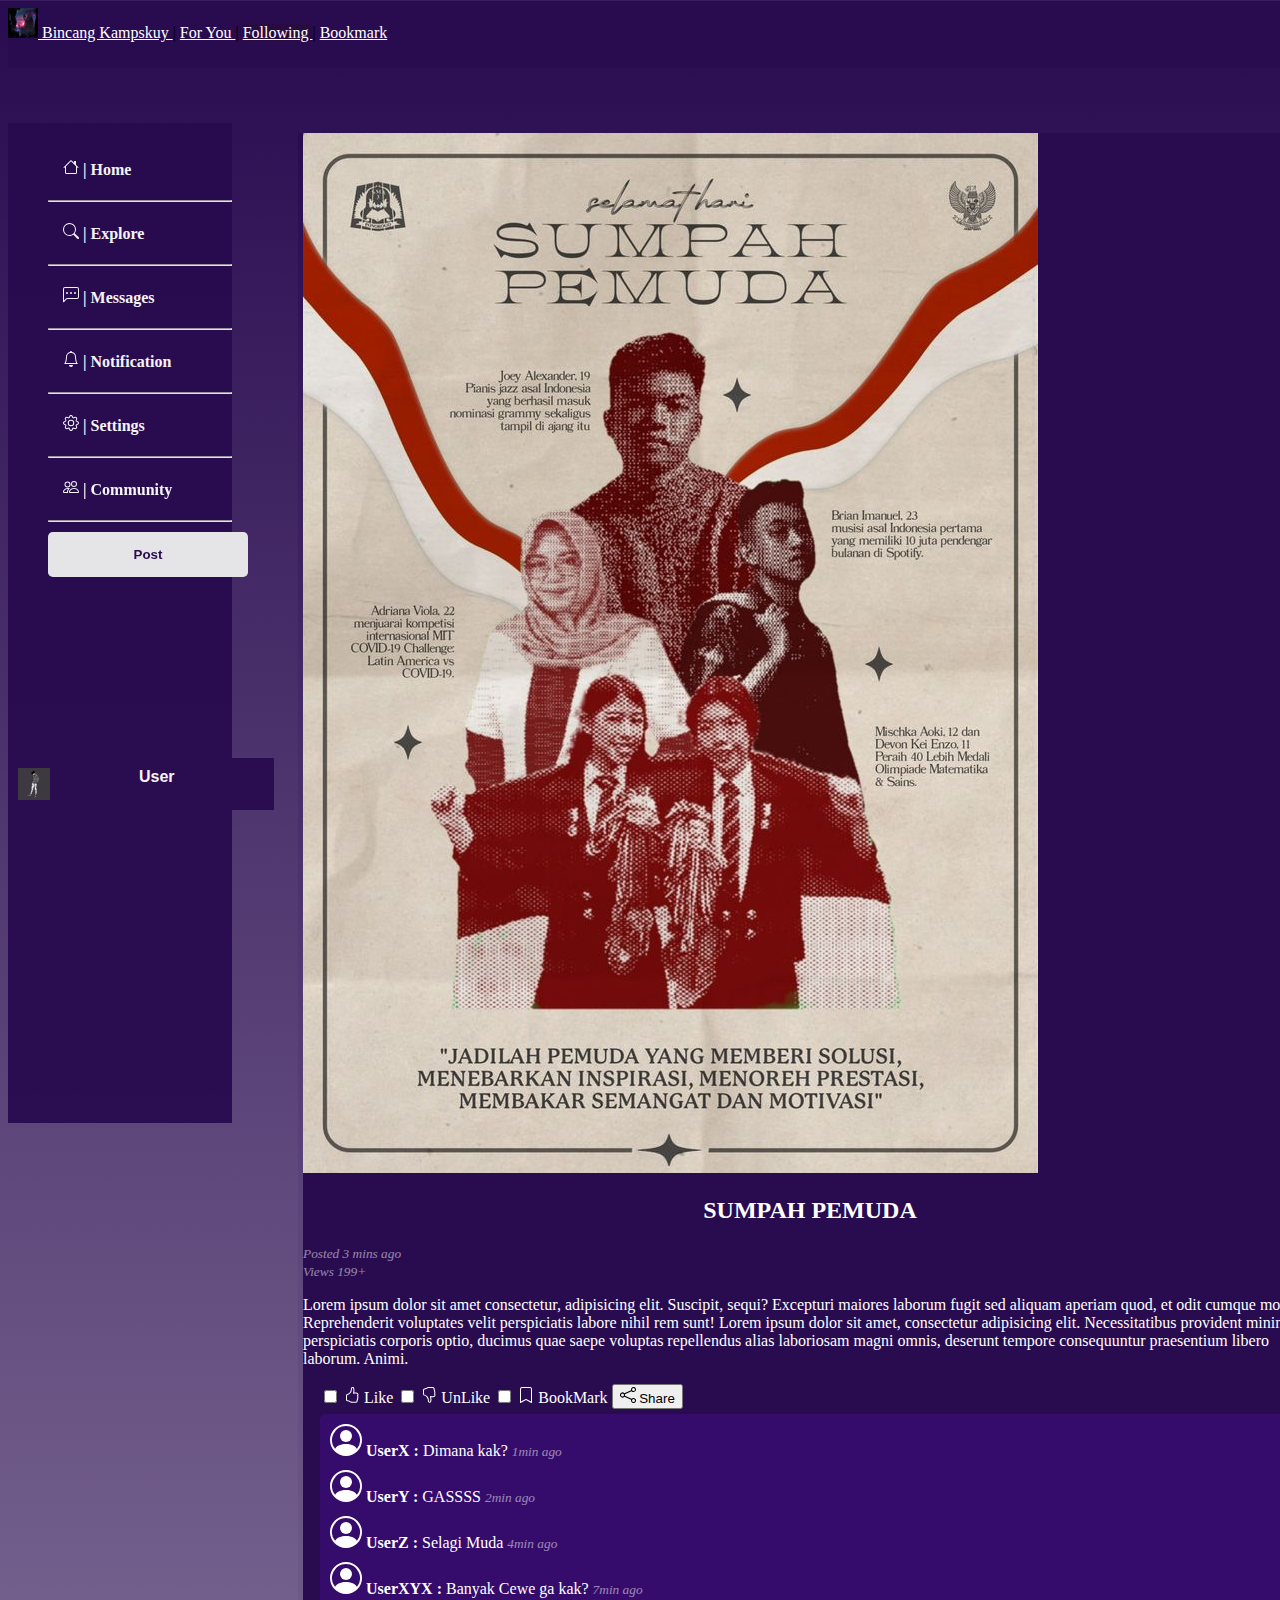
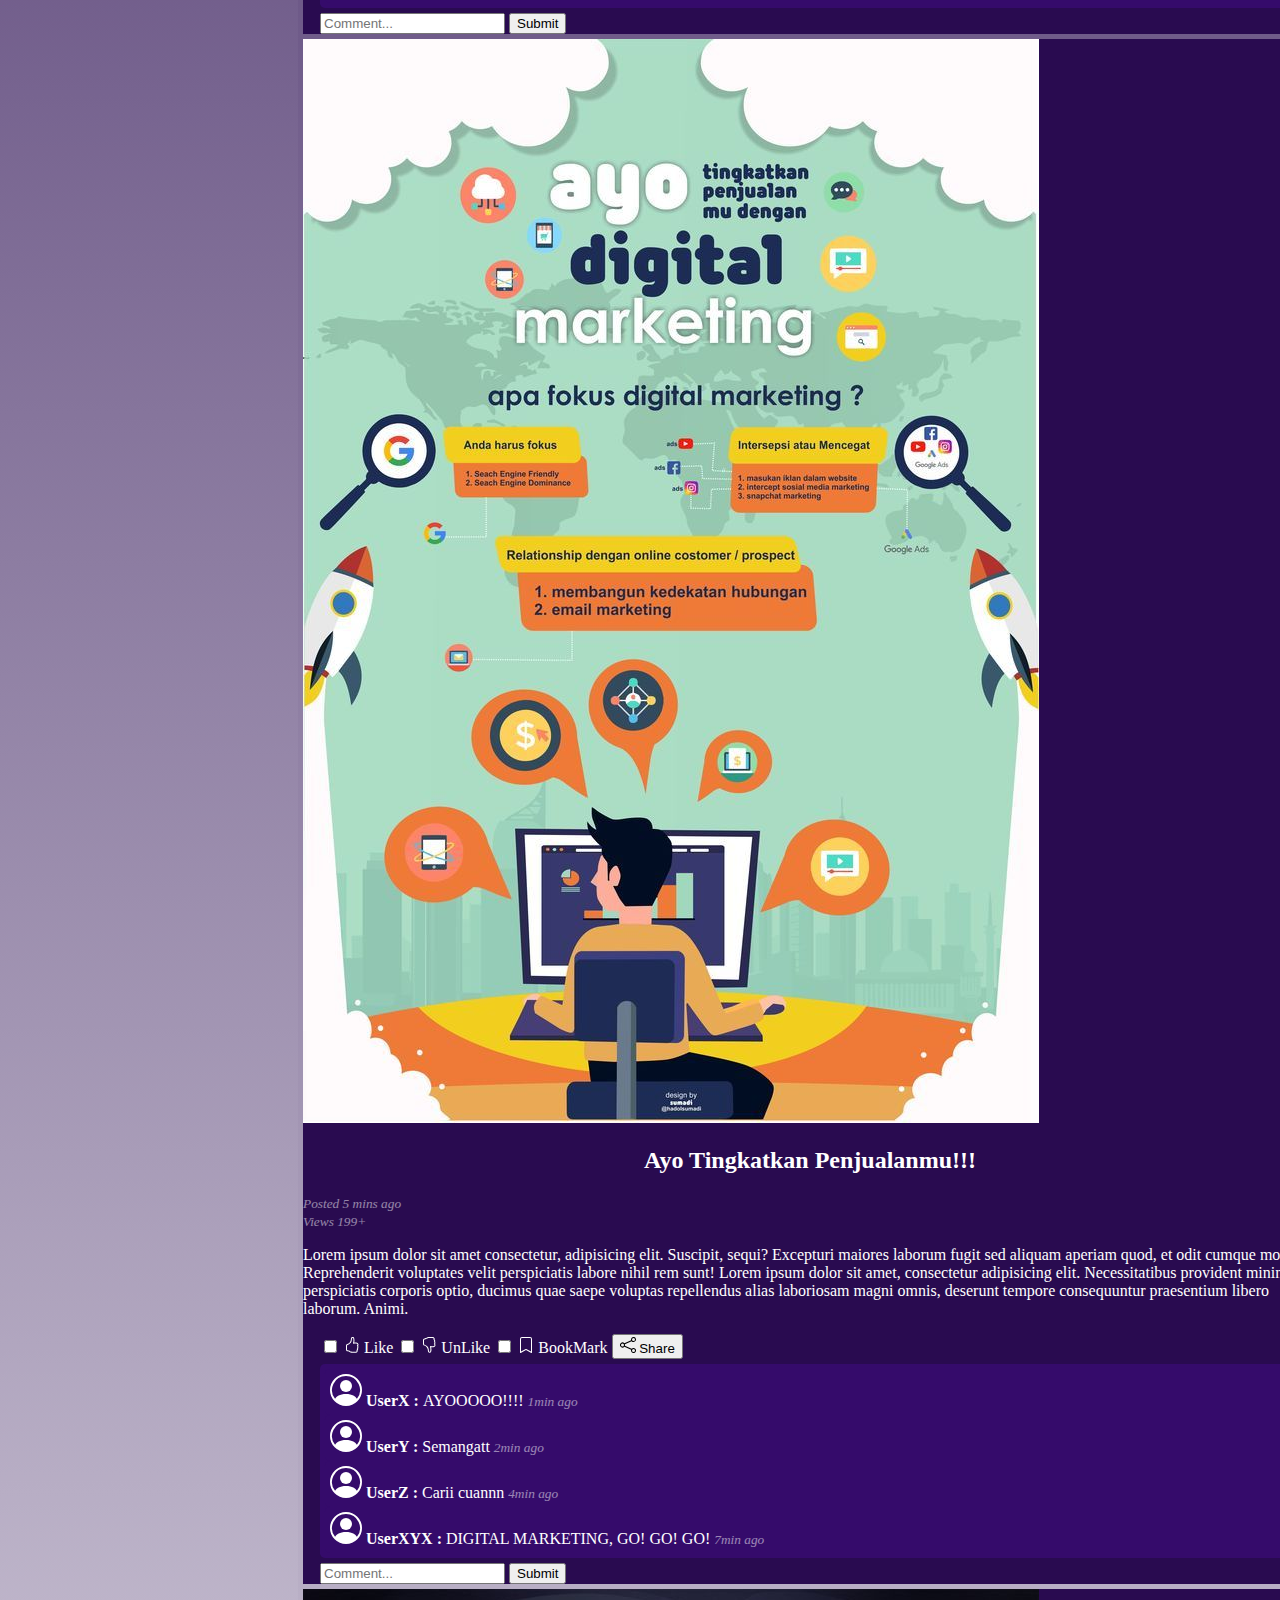
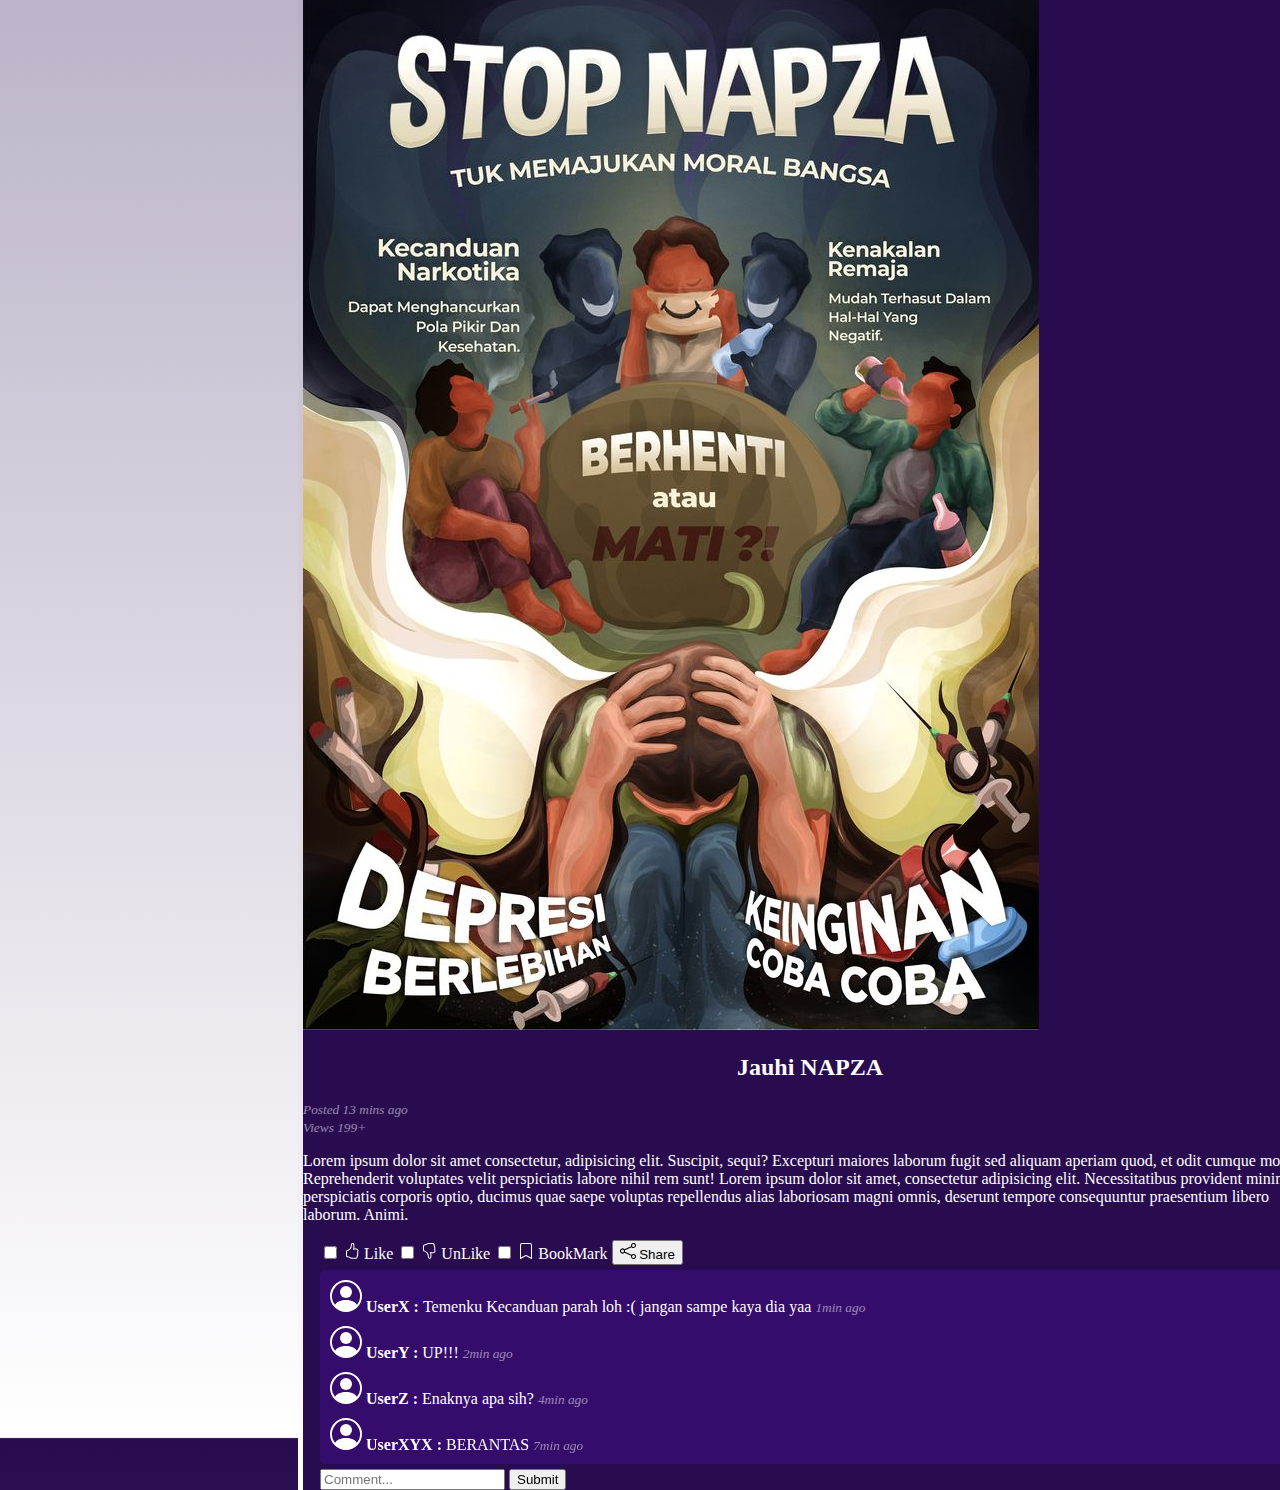
<file: TUBSZ/Dashboard/navbar/following.html>
<!DOCTYPE html>
<html lang="en">
    <head>
        <meta charset="utf-8">
        <meta name="viewport" content="width=device-width, initial-scale=1">
        <title>Dashboard</title>
        <link href="https://cdn.jsdelivr.net/npm/bootstrap@5.3.2/dist/css/bootstrap.min.css" rel="stylesheet" integrity="sha384-T3c6CoIi6uLrA9TneNEoa7RxnatzjcDSCmG1MXxSR1GAsXEV/Dwwykc2MPK8M2HN" crossorigin="anonymous">
        
        <link rel="stylesheet" href="../css/index.css">
    </head>
    <body>
        <header>
            <nav class="navbar fixed-top" style="background-color: #290b50;  height:60px;">
                <div class="container-fluid" style="width: 100%;">
                    <a href="../index.html" class="navbar-brand" style="color: white; width:15%;">
                        <img src="../img/Drago.jpg" alt="Logo" width="30" height="30" class="d-inline-block align-text-top rounded">
                        Bincang Kampskuy
                    </a>
                    |
                    <a href="forYou.html" class="navbar-brand" style="color: white; width:25%; text-align:center;">
                        For You
                    </a>
                    |
                    <a href="following.html" class="navbar-brand" style="color: white; width:25%; text-align:center; background-color: #290b40;">
                        Following
                    </a>
                    |
                    <a href="bookmark.html" class="navbar-brand" style="color: white; width:25%; text-align:center;">
                        Bookmark
                    </a>
                </div>
              </nav>
        </header>
        <main>
            <div class="sidebar">
                <ul class="sidebars">
                    <li><a href="">
                        <svg xmlns="http://www.w3.org/2000/svg" width="16" height="16" fill="currentColor" class="bi bi-house" viewBox="0 0 16 16">
                            <path d="M8.707 1.5a1 1 0 0 0-1.414 0L.646 8.146a.5.5 0 0 0 .708.708L2 8.207V13.5A1.5 1.5 0 0 0 3.5 15h9a1.5 1.5 0 0 0 1.5-1.5V8.207l.646.647a.5.5 0 0 0 .708-.708L13 5.793V2.5a.5.5 0 0 0-.5-.5h-1a.5.5 0 0 0-.5.5v1.293L8.707 1.5ZM13 7.207V13.5a.5.5 0 0 1-.5.5h-9a.5.5 0 0 1-.5-.5V7.207l5-5 5 5Z"/>
                        </svg> |  Home</a></li>
                        <hr>
                    <li><a href="">
                        <svg xmlns="http://www.w3.org/2000/svg" width="16" height="16" fill="currentColor" class="bi bi-search" viewBox="0 0 16 16">
                            <path d="M11.742 10.344a6.5 6.5 0 1 0-1.397 1.398h-.001c.03.04.062.078.098.115l3.85 3.85a1 1 0 0 0 1.415-1.414l-3.85-3.85a1.007 1.007 0 0 0-.115-.1zM12 6.5a5.5 5.5 0 1 1-11 0 5.5 5.5 0 0 1 11 0z"/>
                        </svg> |  Explore</a></li>
                        <hr>
                    <li><a href="">
                        <svg xmlns="http://www.w3.org/2000/svg" width="16" height="16" fill="currentColor" class="bi bi-chat-left-dots" viewBox="0 0 16 16">
                            <path d="M14 1a1 1 0 0 1 1 1v8a1 1 0 0 1-1 1H4.414A2 2 0 0 0 3 11.586l-2 2V2a1 1 0 0 1 1-1h12zM2 0a2 2 0 0 0-2 2v12.793a.5.5 0 0 0 .854.353l2.853-2.853A1 1 0 0 1 4.414 12H14a2 2 0 0 0 2-2V2a2 2 0 0 0-2-2H2z"/>
                            <path d="M5 6a1 1 0 1 1-2 0 1 1 0 0 1 2 0zm4 0a1 1 0 1 1-2 0 1 1 0 0 1 2 0zm4 0a1 1 0 1 1-2 0 1 1 0 0 1 2 0z"/>
                        </svg> |  Messages</a></li>
                        <hr>
                    <li><a href="">
                        <svg xmlns="http://www.w3.org/2000/svg" width="16" height="16" fill="currentColor" class="bi bi-bell" viewBox="0 0 16 16">
                            <path d="M8 16a2 2 0 0 0 2-2H6a2 2 0 0 0 2 2zM8 1.918l-.797.161A4.002 4.002 0 0 0 4 6c0 .628-.134 2.197-.459 3.742-.16.767-.376 1.566-.663 2.258h10.244c-.287-.692-.502-1.49-.663-2.258C12.134 8.197 12 6.628 12 6a4.002 4.002 0 0 0-3.203-3.92L8 1.917zM14.22 12c.223.447.481.801.78 1H1c.299-.199.557-.553.78-1C2.68 10.2 3 6.88 3 6c0-2.42 1.72-4.44 4.005-4.901a1 1 0 1 1 1.99 0A5.002 5.002 0 0 1 13 6c0 .88.32 4.2 1.22 6z"/>
                        </svg> |  Notification</a></li>
                        <hr>
                    <li><a href="">
                        <svg xmlns="http://www.w3.org/2000/svg" width="16" height="16" fill="currentColor" class="bi bi-gear" viewBox="0 0 16 16">
                            <path d="M8 4.754a3.246 3.246 0 1 0 0 6.492 3.246 3.246 0 0 0 0-6.492zM5.754 8a2.246 2.246 0 1 1 4.492 0 2.246 2.246 0 0 1-4.492 0z"/>
                            <path d="M9.796 1.343c-.527-1.79-3.065-1.79-3.592 0l-.094.319a.873.873 0 0 1-1.255.52l-.292-.16c-1.64-.892-3.433.902-2.54 2.541l.159.292a.873.873 0 0 1-.52 1.255l-.319.094c-1.79.527-1.79 3.065 0 3.592l.319.094a.873.873 0 0 1 .52 1.255l-.16.292c-.892 1.64.901 3.434 2.541 2.54l.292-.159a.873.873 0 0 1 1.255.52l.094.319c.527 1.79 3.065 1.79 3.592 0l.094-.319a.873.873 0 0 1 1.255-.52l.292.16c1.64.893 3.434-.902 2.54-2.541l-.159-.292a.873.873 0 0 1 .52-1.255l.319-.094c1.79-.527 1.79-3.065 0-3.592l-.319-.094a.873.873 0 0 1-.52-1.255l.16-.292c.893-1.64-.902-3.433-2.541-2.54l-.292.159a.873.873 0 0 1-1.255-.52l-.094-.319zm-2.633.283c.246-.835 1.428-.835 1.674 0l.094.319a1.873 1.873 0 0 0 2.693 1.115l.291-.16c.764-.415 1.6.42 1.184 1.185l-.159.292a1.873 1.873 0 0 0 1.116 2.692l.318.094c.835.246.835 1.428 0 1.674l-.319.094a1.873 1.873 0 0 0-1.115 2.693l.16.291c.415.764-.42 1.6-1.185 1.184l-.291-.159a1.873 1.873 0 0 0-2.693 1.116l-.094.318c-.246.835-1.428.835-1.674 0l-.094-.319a1.873 1.873 0 0 0-2.692-1.115l-.292.16c-.764.415-1.6-.42-1.184-1.185l.159-.291A1.873 1.873 0 0 0 1.945 8.93l-.319-.094c-.835-.246-.835-1.428 0-1.674l.319-.094A1.873 1.873 0 0 0 3.06 4.377l-.16-.292c-.415-.764.42-1.6 1.185-1.184l.292.159a1.873 1.873 0 0 0 2.692-1.115l.094-.319z"/>
                        </svg> |  Settings</a></li>
                        <hr>
                    <li><a href="">
                        <svg xmlns="http://www.w3.org/2000/svg" width="16" height="16" fill="currentColor" class="bi bi-people" viewBox="0 0 16 16">
                            <path d="M15 14s1 0 1-1-1-4-5-4-5 3-5 4 1 1 1 1h8Zm-7.978-1A.261.261 0 0 1 7 12.996c.001-.264.167-1.03.76-1.72C8.312 10.629 9.282 10 11 10c1.717 0 2.687.63 3.24 1.276.593.69.758 1.457.76 1.72l-.008.002a.274.274 0 0 1-.014.002H7.022ZM11 7a2 2 0 1 0 0-4 2 2 0 0 0 0 4Zm3-2a3 3 0 1 1-6 0 3 3 0 0 1 6 0ZM6.936 9.28a5.88 5.88 0 0 0-1.23-.247A7.35 7.35 0 0 0 5 9c-4 0-5 3-5 4 0 .667.333 1 1 1h4.216A2.238 2.238 0 0 1 5 13c0-1.01.377-2.042 1.09-2.904.243-.294.526-.569.846-.816ZM4.92 10A5.493 5.493 0 0 0 4 13H1c0-.26.164-1.03.76-1.724.545-.636 1.492-1.256 3.16-1.275ZM1.5 5.5a3 3 0 1 1 6 0 3 3 0 0 1-6 0Zm3-2a2 2 0 1 0 0 4 2 2 0 0 0 0-4Z"/>
                        </svg> |  Community</a></li>
                        <hr>
                    <button class="post">Post</button>
                </ul>
                <div class="dropup">
                    <button class="dropbtn" type="button" id="profile" data-bs-toggle="dropup" aria-haspopup="true" aria-expanded="false">
                        <img src="../img/Logo.jpg" alt="" width="32" height="32" class="rounded-circle me-2">
                        <strong>User</strong>
                    </button>
                    <ul class="dropup-content" aria-labelledby="profile">
                      <li><a href="#">Profile</a></li>
                      <li><a href="#">Logout</a></li>
                    </ul>
                  </div>
            </div>

            <div class="content">
                <div class="card" style="max-width: auto;">
                    <div class="row g-0">
                      <div class="col-md-4">
                            <img src="../img/SP.jpeg" class="img-fluid rounded-start" alt="...">
                        </div>
                        <div class="col-md-8">
                            <div class="card-body">
                                <h2 class="card-title">SUMPAH PEMUDA</h2>
                                <small>Posted 3 mins ago</small><br>
                                <small>Views 199+</small>
                                <p>Lorem ipsum dolor sit amet consectetur, adipisicing elit. Suscipit, sequi? Excepturi maiores laborum fugit sed aliquam aperiam quod, et odit cumque mollitia. Reprehenderit voluptates velit perspiciatis labore nihil rem sunt! Lorem ipsum dolor sit amet, consectetur adipisicing elit. Necessitatibus provident minima, perspiciatis corporis optio, ducimus quae saepe voluptas repellendus alias laboriosam magni omnis, deserunt tempore consequuntur praesentium libero laborum. Animi.</p>
                            </div>
                            <div class="btn-group" role="group" aria-label="Basic checkbox toggle button group">
                                <input type="checkbox" class="btn-check" id="btncheck1" autocomplete="off">
                                <label class="btn btn-outline-primary" for="btncheck1"><svg xmlns="http://www.w3.org/2000/svg" width="16" height="16" fill="currentColor" class="bi bi-hand-thumbs-up" viewBox="0 0 16 16">
                                    <path d="M8.864.046C7.908-.193 7.02.53 6.956 1.466c-.072 1.051-.23 2.016-.428 2.59-.125.36-.479 1.013-1.04 1.639-.557.623-1.282 1.178-2.131 1.41C2.685 7.288 2 7.87 2 8.72v4.001c0 .845.682 1.464 1.448 1.545 1.07.114 1.564.415 2.068.723l.048.03c.272.165.578.348.97.484.397.136.861.217 1.466.217h3.5c.937 0 1.599-.477 1.934-1.064a1.86 1.86 0 0 0 .254-.912c0-.152-.023-.312-.077-.464.201-.263.38-.578.488-.901.11-.33.172-.762.004-1.149.069-.13.12-.269.159-.403.077-.27.113-.568.113-.857 0-.288-.036-.585-.113-.856a2.144 2.144 0 0 0-.138-.362 1.9 1.9 0 0 0 .234-1.734c-.206-.592-.682-1.1-1.2-1.272-.847-.282-1.803-.276-2.516-.211a9.84 9.84 0 0 0-.443.05 9.365 9.365 0 0 0-.062-4.509A1.38 1.38 0 0 0 9.125.111L8.864.046zM11.5 14.721H8c-.51 0-.863-.069-1.14-.164-.281-.097-.506-.228-.776-.393l-.04-.024c-.555-.339-1.198-.731-2.49-.868-.333-.036-.554-.29-.554-.55V8.72c0-.254.226-.543.62-.65 1.095-.3 1.977-.996 2.614-1.708.635-.71 1.064-1.475 1.238-1.978.243-.7.407-1.768.482-2.85.025-.362.36-.594.667-.518l.262.066c.16.04.258.143.288.255a8.34 8.34 0 0 1-.145 4.725.5.5 0 0 0 .595.644l.003-.001.014-.003.058-.014a8.908 8.908 0 0 1 1.036-.157c.663-.06 1.457-.054 2.11.164.175.058.45.3.57.65.107.308.087.67-.266 1.022l-.353.353.353.354c.043.043.105.141.154.315.048.167.075.37.075.581 0 .212-.027.414-.075.582-.05.174-.111.272-.154.315l-.353.353.353.354c.047.047.109.177.005.488a2.224 2.224 0 0 1-.505.805l-.353.353.353.354c.006.005.041.05.041.17a.866.866 0 0 1-.121.416c-.165.288-.503.56-1.066.56z"/>
                                </svg>  Like</label>
                                
                                <input type="checkbox" class="btn-check" id="btncheck2" autocomplete="off">
                                <label class="btn btn-outline-primary" for="btncheck2"><svg xmlns="http://www.w3.org/2000/svg" width="16" height="16" fill="currentColor" class="bi bi-hand-thumbs-down" viewBox="0 0 16 16">
                                    <path d="M8.864 15.674c-.956.24-1.843-.484-1.908-1.42-.072-1.05-.23-2.015-.428-2.59-.125-.36-.479-1.012-1.04-1.638-.557-.624-1.282-1.179-2.131-1.41C2.685 8.432 2 7.85 2 7V3c0-.845.682-1.464 1.448-1.546 1.07-.113 1.564-.415 2.068-.723l.048-.029c.272-.166.578-.349.97-.484C6.931.08 7.395 0 8 0h3.5c.937 0 1.599.478 1.934 1.064.164.287.254.607.254.913 0 .152-.023.312-.077.464.201.262.38.577.488.9.11.33.172.762.004 1.15.069.13.12.268.159.403.077.27.113.567.113.856 0 .289-.036.586-.113.856-.035.12-.08.244-.138.363.394.571.418 1.2.234 1.733-.206.592-.682 1.1-1.2 1.272-.847.283-1.803.276-2.516.211a9.877 9.877 0 0 1-.443-.05 9.364 9.364 0 0 1-.062 4.51c-.138.508-.55.848-1.012.964l-.261.065zM11.5 1H8c-.51 0-.863.068-1.14.163-.281.097-.506.229-.776.393l-.04.025c-.555.338-1.198.73-2.49.868-.333.035-.554.29-.554.55V7c0 .255.226.543.62.65 1.095.3 1.977.997 2.614 1.709.635.71 1.064 1.475 1.238 1.977.243.7.407 1.768.482 2.85.025.362.36.595.667.518l.262-.065c.16-.04.258-.144.288-.255a8.34 8.34 0 0 0-.145-4.726.5.5 0 0 1 .595-.643h.003l.014.004.058.013a8.912 8.912 0 0 0 1.036.157c.663.06 1.457.054 2.11-.163.175-.059.45-.301.57-.651.107-.308.087-.67-.266-1.021L12.793 7l.353-.354c.043-.042.105-.14.154-.315.048-.167.075-.37.075-.581 0-.211-.027-.414-.075-.581-.05-.174-.111-.273-.154-.315l-.353-.354.353-.354c.047-.047.109-.176.005-.488a2.224 2.224 0 0 0-.505-.804l-.353-.354.353-.354c.006-.005.041-.05.041-.17a.866.866 0 0 0-.121-.415C12.4 1.272 12.063 1 11.5 1z"/>
                                </svg>  UnLike</label>
                                
                                <input type="checkbox" class="btn-check" id="btncheck3" autocomplete="off">
                                <label class="btn btn-outline-primary" for="btncheck3"><svg xmlns="http://www.w3.org/2000/svg" width="16" height="16" fill="currentColor" class="bi bi-bookmark" viewBox="0 0 16 16">
                                    <path d="M2 2a2 2 0 0 1 2-2h8a2 2 0 0 1 2 2v13.5a.5.5 0 0 1-.777.416L8 13.101l-5.223 2.815A.5.5 0 0 1 2 15.5V2zm2-1a1 1 0 0 0-1 1v12.566l4.723-2.482a.5.5 0 0 1 .554 0L13 14.566V2a1 1 0 0 0-1-1H4z"/>
                                  </svg>  BookMark</label>
                                
                                <button type="button" class="btn btn-outline-primary"><svg xmlns="http://www.w3.org/2000/svg" width="16" height="16" fill="currentColor" class="bi bi-share" viewBox="0 0 16 16">
                                    <path d="M13.5 1a1.5 1.5 0 1 0 0 3 1.5 1.5 0 0 0 0-3zM11 2.5a2.5 2.5 0 1 1 .603 1.628l-6.718 3.12a2.499 2.499 0 0 1 0 1.504l6.718 3.12a2.5 2.5 0 1 1-.488.876l-6.718-3.12a2.5 2.5 0 1 1 0-3.256l6.718-3.12A2.5 2.5 0 0 1 11 2.5zm-8.5 4a1.5 1.5 0 1 0 0 3 1.5 1.5 0 0 0 0-3zm11 5.5a1.5 1.5 0 1 0 0 3 1.5 1.5 0 0 0 0-3z"/>
                                </svg>  Share</button>
                            </div>
                            <div class="comments">
                                <div class="comment">
                                    <svg xmlns="http://www.w3.org/2000/svg" width="32" height="32" fill="currentColor" class="bi bi-person-circle rounded-circle me-2" viewBox="0 0 16 16">
                                        <path d="M11 6a3 3 0 1 1-6 0 3 3 0 0 1 6 0z"/>
                                        <path fill-rule="evenodd" d="M0 8a8 8 0 1 1 16 0A8 8 0 0 1 0 8zm8-7a7 7 0 0 0-5.468 11.37C3.242 11.226 4.805 10 8 10s4.757 1.225 5.468 2.37A7 7 0 0 0 8 1z"/>
                                      </svg>
                                    <strong>UserX : </strong> <span>Dimana kak?</span> <small>1min ago</small>
                                </div>
                                <div class="comment">
                                    <svg xmlns="http://www.w3.org/2000/svg" width="32" height="32" fill="currentColor" class="bi bi-person-circle rounded-circle me-2" viewBox="0 0 16 16">
                                        <path d="M11 6a3 3 0 1 1-6 0 3 3 0 0 1 6 0z"/>
                                        <path fill-rule="evenodd" d="M0 8a8 8 0 1 1 16 0A8 8 0 0 1 0 8zm8-7a7 7 0 0 0-5.468 11.37C3.242 11.226 4.805 10 8 10s4.757 1.225 5.468 2.37A7 7 0 0 0 8 1z"/>
                                      </svg>
                                    <strong>UserY : </strong> <span>GASSSS</span> <small>2min ago</small>
                                </div>
                                <div class="comment">
                                    <svg xmlns="http://www.w3.org/2000/svg" width="32" height="32" fill="currentColor" class="bi bi-person-circle rounded-circle me-2" viewBox="0 0 16 16">
                                        <path d="M11 6a3 3 0 1 1-6 0 3 3 0 0 1 6 0z"/>
                                        <path fill-rule="evenodd" d="M0 8a8 8 0 1 1 16 0A8 8 0 0 1 0 8zm8-7a7 7 0 0 0-5.468 11.37C3.242 11.226 4.805 10 8 10s4.757 1.225 5.468 2.37A7 7 0 0 0 8 1z"/>
                                      </svg>
                                    <strong>UserZ : </strong> <span>Selagi Muda</span> <small>4min ago</small>
                                </div>
                                <div class="comment">
                                    <svg xmlns="http://www.w3.org/2000/svg" width="32" height="32" fill="currentColor" class="bi bi-person-circle rounded-circle me-2" viewBox="0 0 16 16">
                                        <path d="M11 6a3 3 0 1 1-6 0 3 3 0 0 1 6 0z"/>
                                        <path fill-rule="evenodd" d="M0 8a8 8 0 1 1 16 0A8 8 0 0 1 0 8zm8-7a7 7 0 0 0-5.468 11.37C3.242 11.226 4.805 10 8 10s4.757 1.225 5.468 2.37A7 7 0 0 0 8 1z"/>
                                      </svg>
                                    <strong>UserXYX : </strong> <span>Banyak Cewe ga kak?</span> <small>7min ago</small>
                                </div>
                            </div>
                            <div class="input-group mb-3">
                                <input type="text" class="form-control" placeholder="Comment..." aria-label="Recipient's username" aria-describedby="button-addon2">
                                <button class="btn btn-outline-light" type="button" id="button-addon2">Submit</button>
                            </div>
                        </div>
                    </div>
                </div>
                <div class="card" style="max-width: auto;">
                    <div class="row g-0">
                      <div class="col-md-4">
                            <img src="../img/DM.jpeg" class="img-fluid rounded-start" alt="...">
                        </div>
                        <div class="col-md-8">
                            <div class="card-body">
                                <h2 class="card-title">Ayo Tingkatkan Penjualanmu!!!</h2>
                                <small>Posted 5 mins ago</small><br>
                                <small>Views 199+</small>
                                <p>Lorem ipsum dolor sit amet consectetur, adipisicing elit. Suscipit, sequi? Excepturi maiores laborum fugit sed aliquam aperiam quod, et odit cumque mollitia. Reprehenderit voluptates velit perspiciatis labore nihil rem sunt! Lorem ipsum dolor sit amet, consectetur adipisicing elit. Necessitatibus provident minima, perspiciatis corporis optio, ducimus quae saepe voluptas repellendus alias laboriosam magni omnis, deserunt tempore consequuntur praesentium libero laborum. Animi.</p>
                            </div>
                            <div class="btn-group" role="group" aria-label="Basic checkbox toggle button group">
                                <input type="checkbox" class="btn-check" id="btncheck4" autocomplete="off">
                                <label class="btn btn-outline-primary" for="btncheck4"><svg xmlns="http://www.w3.org/2000/svg" width="16" height="16" fill="currentColor" class="bi bi-hand-thumbs-up" viewBox="0 0 16 16">
                                    <path d="M8.864.046C7.908-.193 7.02.53 6.956 1.466c-.072 1.051-.23 2.016-.428 2.59-.125.36-.479 1.013-1.04 1.639-.557.623-1.282 1.178-2.131 1.41C2.685 7.288 2 7.87 2 8.72v4.001c0 .845.682 1.464 1.448 1.545 1.07.114 1.564.415 2.068.723l.048.03c.272.165.578.348.97.484.397.136.861.217 1.466.217h3.5c.937 0 1.599-.477 1.934-1.064a1.86 1.86 0 0 0 .254-.912c0-.152-.023-.312-.077-.464.201-.263.38-.578.488-.901.11-.33.172-.762.004-1.149.069-.13.12-.269.159-.403.077-.27.113-.568.113-.857 0-.288-.036-.585-.113-.856a2.144 2.144 0 0 0-.138-.362 1.9 1.9 0 0 0 .234-1.734c-.206-.592-.682-1.1-1.2-1.272-.847-.282-1.803-.276-2.516-.211a9.84 9.84 0 0 0-.443.05 9.365 9.365 0 0 0-.062-4.509A1.38 1.38 0 0 0 9.125.111L8.864.046zM11.5 14.721H8c-.51 0-.863-.069-1.14-.164-.281-.097-.506-.228-.776-.393l-.04-.024c-.555-.339-1.198-.731-2.49-.868-.333-.036-.554-.29-.554-.55V8.72c0-.254.226-.543.62-.65 1.095-.3 1.977-.996 2.614-1.708.635-.71 1.064-1.475 1.238-1.978.243-.7.407-1.768.482-2.85.025-.362.36-.594.667-.518l.262.066c.16.04.258.143.288.255a8.34 8.34 0 0 1-.145 4.725.5.5 0 0 0 .595.644l.003-.001.014-.003.058-.014a8.908 8.908 0 0 1 1.036-.157c.663-.06 1.457-.054 2.11.164.175.058.45.3.57.65.107.308.087.67-.266 1.022l-.353.353.353.354c.043.043.105.141.154.315.048.167.075.37.075.581 0 .212-.027.414-.075.582-.05.174-.111.272-.154.315l-.353.353.353.354c.047.047.109.177.005.488a2.224 2.224 0 0 1-.505.805l-.353.353.353.354c.006.005.041.05.041.17a.866.866 0 0 1-.121.416c-.165.288-.503.56-1.066.56z"/>
                                </svg>  Like</label>
                                
                                <input type="checkbox" class="btn-check" id="btncheck5" autocomplete="off">
                                <label class="btn btn-outline-primary" for="btncheck5"><svg xmlns="http://www.w3.org/2000/svg" width="16" height="16" fill="currentColor" class="bi bi-hand-thumbs-down" viewBox="0 0 16 16">
                                    <path d="M8.864 15.674c-.956.24-1.843-.484-1.908-1.42-.072-1.05-.23-2.015-.428-2.59-.125-.36-.479-1.012-1.04-1.638-.557-.624-1.282-1.179-2.131-1.41C2.685 8.432 2 7.85 2 7V3c0-.845.682-1.464 1.448-1.546 1.07-.113 1.564-.415 2.068-.723l.048-.029c.272-.166.578-.349.97-.484C6.931.08 7.395 0 8 0h3.5c.937 0 1.599.478 1.934 1.064.164.287.254.607.254.913 0 .152-.023.312-.077.464.201.262.38.577.488.9.11.33.172.762.004 1.15.069.13.12.268.159.403.077.27.113.567.113.856 0 .289-.036.586-.113.856-.035.12-.08.244-.138.363.394.571.418 1.2.234 1.733-.206.592-.682 1.1-1.2 1.272-.847.283-1.803.276-2.516.211a9.877 9.877 0 0 1-.443-.05 9.364 9.364 0 0 1-.062 4.51c-.138.508-.55.848-1.012.964l-.261.065zM11.5 1H8c-.51 0-.863.068-1.14.163-.281.097-.506.229-.776.393l-.04.025c-.555.338-1.198.73-2.49.868-.333.035-.554.29-.554.55V7c0 .255.226.543.62.65 1.095.3 1.977.997 2.614 1.709.635.71 1.064 1.475 1.238 1.977.243.7.407 1.768.482 2.85.025.362.36.595.667.518l.262-.065c.16-.04.258-.144.288-.255a8.34 8.34 0 0 0-.145-4.726.5.5 0 0 1 .595-.643h.003l.014.004.058.013a8.912 8.912 0 0 0 1.036.157c.663.06 1.457.054 2.11-.163.175-.059.45-.301.57-.651.107-.308.087-.67-.266-1.021L12.793 7l.353-.354c.043-.042.105-.14.154-.315.048-.167.075-.37.075-.581 0-.211-.027-.414-.075-.581-.05-.174-.111-.273-.154-.315l-.353-.354.353-.354c.047-.047.109-.176.005-.488a2.224 2.224 0 0 0-.505-.804l-.353-.354.353-.354c.006-.005.041-.05.041-.17a.866.866 0 0 0-.121-.415C12.4 1.272 12.063 1 11.5 1z"/>
                                </svg>  UnLike</label>
                                
                                <input type="checkbox" class="btn-check" id="btncheck6" autocomplete="off">
                                <label class="btn btn-outline-primary" for="btncheck6"><svg xmlns="http://www.w3.org/2000/svg" width="16" height="16" fill="currentColor" class="bi bi-bookmark" viewBox="0 0 16 16">
                                    <path d="M2 2a2 2 0 0 1 2-2h8a2 2 0 0 1 2 2v13.5a.5.5 0 0 1-.777.416L8 13.101l-5.223 2.815A.5.5 0 0 1 2 15.5V2zm2-1a1 1 0 0 0-1 1v12.566l4.723-2.482a.5.5 0 0 1 .554 0L13 14.566V2a1 1 0 0 0-1-1H4z"/>
                                  </svg>  BookMark</label>
                                
                                <button type="button" class="btn btn-outline-primary"><svg xmlns="http://www.w3.org/2000/svg" width="16" height="16" fill="currentColor" class="bi bi-share" viewBox="0 0 16 16">
                                    <path d="M13.5 1a1.5 1.5 0 1 0 0 3 1.5 1.5 0 0 0 0-3zM11 2.5a2.5 2.5 0 1 1 .603 1.628l-6.718 3.12a2.499 2.499 0 0 1 0 1.504l6.718 3.12a2.5 2.5 0 1 1-.488.876l-6.718-3.12a2.5 2.5 0 1 1 0-3.256l6.718-3.12A2.5 2.5 0 0 1 11 2.5zm-8.5 4a1.5 1.5 0 1 0 0 3 1.5 1.5 0 0 0 0-3zm11 5.5a1.5 1.5 0 1 0 0 3 1.5 1.5 0 0 0 0-3z"/>
                                </svg>  Share</button>
                            </div>
                            <div class="comments">
                                <div class="comment">
                                    <svg xmlns="http://www.w3.org/2000/svg" width="32" height="32" fill="currentColor" class="bi bi-person-circle rounded-circle me-2" viewBox="0 0 16 16">
                                        <path d="M11 6a3 3 0 1 1-6 0 3 3 0 0 1 6 0z"/>
                                        <path fill-rule="evenodd" d="M0 8a8 8 0 1 1 16 0A8 8 0 0 1 0 8zm8-7a7 7 0 0 0-5.468 11.37C3.242 11.226 4.805 10 8 10s4.757 1.225 5.468 2.37A7 7 0 0 0 8 1z"/>
                                      </svg>
                                    <strong>UserX : </strong> <span>AYOOOOO!!!!</span> <small>1min ago</small>
                                </div>
                                <div class="comment">
                                    <svg xmlns="http://www.w3.org/2000/svg" width="32" height="32" fill="currentColor" class="bi bi-person-circle rounded-circle me-2" viewBox="0 0 16 16">
                                        <path d="M11 6a3 3 0 1 1-6 0 3 3 0 0 1 6 0z"/>
                                        <path fill-rule="evenodd" d="M0 8a8 8 0 1 1 16 0A8 8 0 0 1 0 8zm8-7a7 7 0 0 0-5.468 11.37C3.242 11.226 4.805 10 8 10s4.757 1.225 5.468 2.37A7 7 0 0 0 8 1z"/>
                                      </svg>
                                    <strong>UserY : </strong> <span>Semangatt</span> <small>2min ago</small>
                                </div>
                                <div class="comment">
                                    <svg xmlns="http://www.w3.org/2000/svg" width="32" height="32" fill="currentColor" class="bi bi-person-circle rounded-circle me-2" viewBox="0 0 16 16">
                                        <path d="M11 6a3 3 0 1 1-6 0 3 3 0 0 1 6 0z"/>
                                        <path fill-rule="evenodd" d="M0 8a8 8 0 1 1 16 0A8 8 0 0 1 0 8zm8-7a7 7 0 0 0-5.468 11.37C3.242 11.226 4.805 10 8 10s4.757 1.225 5.468 2.37A7 7 0 0 0 8 1z"/>
                                      </svg>
                                    <strong>UserZ : </strong> <span>Carii cuannn</span> <small>4min ago</small>
                                </div>
                                <div class="comment">
                                    <svg xmlns="http://www.w3.org/2000/svg" width="32" height="32" fill="currentColor" class="bi bi-person-circle rounded-circle me-2" viewBox="0 0 16 16">
                                        <path d="M11 6a3 3 0 1 1-6 0 3 3 0 0 1 6 0z"/>
                                        <path fill-rule="evenodd" d="M0 8a8 8 0 1 1 16 0A8 8 0 0 1 0 8zm8-7a7 7 0 0 0-5.468 11.37C3.242 11.226 4.805 10 8 10s4.757 1.225 5.468 2.37A7 7 0 0 0 8 1z"/>
                                      </svg>
                                    <strong>UserXYX : </strong> <span>DIGITAL MARKETING, GO! GO! GO!</span> <small>7min ago</small>
                                </div>
                            </div>
                            <div class="input-group mb-3">
                                <input type="text" class="form-control" placeholder="Comment..." aria-label="Recipient's username" aria-describedby="button-addon2">
                                <button class="btn btn-outline-light" type="button" id="button-addon2">Submit</button>
                            </div>
                        </div>
                    </div>
                </div>
                <div class="card" style="max-width: auto;">
                    <div class="row g-0">
                      <div class="col-md-4">
                            <img src="../img/napza.jpeg" class="img-fluid rounded-start" alt="...">
                        </div>
                        <div class="col-md-8">
                            <div class="card-body">
                                <h2 class="card-title">Jauhi NAPZA</h2>
                                <small>Posted 13 mins ago</small><br>
                                <small>Views 199+</small>
                                <p>Lorem ipsum dolor sit amet consectetur, adipisicing elit. Suscipit, sequi? Excepturi maiores laborum fugit sed aliquam aperiam quod, et odit cumque mollitia. Reprehenderit voluptates velit perspiciatis labore nihil rem sunt! Lorem ipsum dolor sit amet, consectetur adipisicing elit. Necessitatibus provident minima, perspiciatis corporis optio, ducimus quae saepe voluptas repellendus alias laboriosam magni omnis, deserunt tempore consequuntur praesentium libero laborum. Animi.</p>
                            </div>
                            <div class="btn-group" role="group" aria-label="Basic checkbox toggle button group">
                                <input type="checkbox" class="btn-check" id="btncheck7" autocomplete="off">
                                <label class="btn btn-outline-primary" for="btncheck7"><svg xmlns="http://www.w3.org/2000/svg" width="16" height="16" fill="currentColor" class="bi bi-hand-thumbs-up" viewBox="0 0 16 16">
                                    <path d="M8.864.046C7.908-.193 7.02.53 6.956 1.466c-.072 1.051-.23 2.016-.428 2.59-.125.36-.479 1.013-1.04 1.639-.557.623-1.282 1.178-2.131 1.41C2.685 7.288 2 7.87 2 8.72v4.001c0 .845.682 1.464 1.448 1.545 1.07.114 1.564.415 2.068.723l.048.03c.272.165.578.348.97.484.397.136.861.217 1.466.217h3.5c.937 0 1.599-.477 1.934-1.064a1.86 1.86 0 0 0 .254-.912c0-.152-.023-.312-.077-.464.201-.263.38-.578.488-.901.11-.33.172-.762.004-1.149.069-.13.12-.269.159-.403.077-.27.113-.568.113-.857 0-.288-.036-.585-.113-.856a2.144 2.144 0 0 0-.138-.362 1.9 1.9 0 0 0 .234-1.734c-.206-.592-.682-1.1-1.2-1.272-.847-.282-1.803-.276-2.516-.211a9.84 9.84 0 0 0-.443.05 9.365 9.365 0 0 0-.062-4.509A1.38 1.38 0 0 0 9.125.111L8.864.046zM11.5 14.721H8c-.51 0-.863-.069-1.14-.164-.281-.097-.506-.228-.776-.393l-.04-.024c-.555-.339-1.198-.731-2.49-.868-.333-.036-.554-.29-.554-.55V8.72c0-.254.226-.543.62-.65 1.095-.3 1.977-.996 2.614-1.708.635-.71 1.064-1.475 1.238-1.978.243-.7.407-1.768.482-2.85.025-.362.36-.594.667-.518l.262.066c.16.04.258.143.288.255a8.34 8.34 0 0 1-.145 4.725.5.5 0 0 0 .595.644l.003-.001.014-.003.058-.014a8.908 8.908 0 0 1 1.036-.157c.663-.06 1.457-.054 2.11.164.175.058.45.3.57.65.107.308.087.67-.266 1.022l-.353.353.353.354c.043.043.105.141.154.315.048.167.075.37.075.581 0 .212-.027.414-.075.582-.05.174-.111.272-.154.315l-.353.353.353.354c.047.047.109.177.005.488a2.224 2.224 0 0 1-.505.805l-.353.353.353.354c.006.005.041.05.041.17a.866.866 0 0 1-.121.416c-.165.288-.503.56-1.066.56z"/>
                                </svg>  Like</label>
                                
                                <input type="checkbox" class="btn-check" id="btncheck8" autocomplete="off">
                                <label class="btn btn-outline-primary" for="btncheck8"><svg xmlns="http://www.w3.org/2000/svg" width="16" height="16" fill="currentColor" class="bi bi-hand-thumbs-down" viewBox="0 0 16 16">
                                    <path d="M8.864 15.674c-.956.24-1.843-.484-1.908-1.42-.072-1.05-.23-2.015-.428-2.59-.125-.36-.479-1.012-1.04-1.638-.557-.624-1.282-1.179-2.131-1.41C2.685 8.432 2 7.85 2 7V3c0-.845.682-1.464 1.448-1.546 1.07-.113 1.564-.415 2.068-.723l.048-.029c.272-.166.578-.349.97-.484C6.931.08 7.395 0 8 0h3.5c.937 0 1.599.478 1.934 1.064.164.287.254.607.254.913 0 .152-.023.312-.077.464.201.262.38.577.488.9.11.33.172.762.004 1.15.069.13.12.268.159.403.077.27.113.567.113.856 0 .289-.036.586-.113.856-.035.12-.08.244-.138.363.394.571.418 1.2.234 1.733-.206.592-.682 1.1-1.2 1.272-.847.283-1.803.276-2.516.211a9.877 9.877 0 0 1-.443-.05 9.364 9.364 0 0 1-.062 4.51c-.138.508-.55.848-1.012.964l-.261.065zM11.5 1H8c-.51 0-.863.068-1.14.163-.281.097-.506.229-.776.393l-.04.025c-.555.338-1.198.73-2.49.868-.333.035-.554.29-.554.55V7c0 .255.226.543.62.65 1.095.3 1.977.997 2.614 1.709.635.71 1.064 1.475 1.238 1.977.243.7.407 1.768.482 2.85.025.362.36.595.667.518l.262-.065c.16-.04.258-.144.288-.255a8.34 8.34 0 0 0-.145-4.726.5.5 0 0 1 .595-.643h.003l.014.004.058.013a8.912 8.912 0 0 0 1.036.157c.663.06 1.457.054 2.11-.163.175-.059.45-.301.57-.651.107-.308.087-.67-.266-1.021L12.793 7l.353-.354c.043-.042.105-.14.154-.315.048-.167.075-.37.075-.581 0-.211-.027-.414-.075-.581-.05-.174-.111-.273-.154-.315l-.353-.354.353-.354c.047-.047.109-.176.005-.488a2.224 2.224 0 0 0-.505-.804l-.353-.354.353-.354c.006-.005.041-.05.041-.17a.866.866 0 0 0-.121-.415C12.4 1.272 12.063 1 11.5 1z"/>
                                </svg>  UnLike</label>
                                
                                <input type="checkbox" class="btn-check" id="btncheck9" autocomplete="off">
                                <label class="btn btn-outline-primary" for="btncheck9"><svg xmlns="http://www.w3.org/2000/svg" width="16" height="16" fill="currentColor" class="bi bi-bookmark" viewBox="0 0 16 16">
                                    <path d="M2 2a2 2 0 0 1 2-2h8a2 2 0 0 1 2 2v13.5a.5.5 0 0 1-.777.416L8 13.101l-5.223 2.815A.5.5 0 0 1 2 15.5V2zm2-1a1 1 0 0 0-1 1v12.566l4.723-2.482a.5.5 0 0 1 .554 0L13 14.566V2a1 1 0 0 0-1-1H4z"/>
                                  </svg>  BookMark</label>
                                
                                <button type="button" class="btn btn-outline-primary"><svg xmlns="http://www.w3.org/2000/svg" width="16" height="16" fill="currentColor" class="bi bi-share" viewBox="0 0 16 16">
                                    <path d="M13.5 1a1.5 1.5 0 1 0 0 3 1.5 1.5 0 0 0 0-3zM11 2.5a2.5 2.5 0 1 1 .603 1.628l-6.718 3.12a2.499 2.499 0 0 1 0 1.504l6.718 3.12a2.5 2.5 0 1 1-.488.876l-6.718-3.12a2.5 2.5 0 1 1 0-3.256l6.718-3.12A2.5 2.5 0 0 1 11 2.5zm-8.5 4a1.5 1.5 0 1 0 0 3 1.5 1.5 0 0 0 0-3zm11 5.5a1.5 1.5 0 1 0 0 3 1.5 1.5 0 0 0 0-3z"/>
                                </svg>  Share</button>
                            </div>
                            <div class="comments">
                                <div class="comment">
                                    <svg xmlns="http://www.w3.org/2000/svg" width="32" height="32" fill="currentColor" class="bi bi-person-circle rounded-circle me-2" viewBox="0 0 16 16">
                                        <path d="M11 6a3 3 0 1 1-6 0 3 3 0 0 1 6 0z"/>
                                        <path fill-rule="evenodd" d="M0 8a8 8 0 1 1 16 0A8 8 0 0 1 0 8zm8-7a7 7 0 0 0-5.468 11.37C3.242 11.226 4.805 10 8 10s4.757 1.225 5.468 2.37A7 7 0 0 0 8 1z"/>
                                      </svg>
                                    <strong>UserX : </strong> <span>Temenku Kecanduan parah loh :( jangan sampe kaya dia yaa</span> <small>1min ago</small>
                                </div>
                                <div class="comment">
                                    <svg xmlns="http://www.w3.org/2000/svg" width="32" height="32" fill="currentColor" class="bi bi-person-circle rounded-circle me-2" viewBox="0 0 16 16">
                                        <path d="M11 6a3 3 0 1 1-6 0 3 3 0 0 1 6 0z"/>
                                        <path fill-rule="evenodd" d="M0 8a8 8 0 1 1 16 0A8 8 0 0 1 0 8zm8-7a7 7 0 0 0-5.468 11.37C3.242 11.226 4.805 10 8 10s4.757 1.225 5.468 2.37A7 7 0 0 0 8 1z"/>
                                      </svg>
                                    <strong>UserY : </strong> <span>UP!!!</span> <small>2min ago</small>
                                </div>
                                <div class="comment">
                                    <svg xmlns="http://www.w3.org/2000/svg" width="32" height="32" fill="currentColor" class="bi bi-person-circle rounded-circle me-2" viewBox="0 0 16 16">
                                        <path d="M11 6a3 3 0 1 1-6 0 3 3 0 0 1 6 0z"/>
                                        <path fill-rule="evenodd" d="M0 8a8 8 0 1 1 16 0A8 8 0 0 1 0 8zm8-7a7 7 0 0 0-5.468 11.37C3.242 11.226 4.805 10 8 10s4.757 1.225 5.468 2.37A7 7 0 0 0 8 1z"/>
                                      </svg>
                                    <strong>UserZ : </strong> <span>Enaknya apa sih?</span> <small>4min ago</small>
                                </div>
                                <div class="comment">
                                    <svg xmlns="http://www.w3.org/2000/svg" width="32" height="32" fill="currentColor" class="bi bi-person-circle rounded-circle me-2" viewBox="0 0 16 16">
                                        <path d="M11 6a3 3 0 1 1-6 0 3 3 0 0 1 6 0z"/>
                                        <path fill-rule="evenodd" d="M0 8a8 8 0 1 1 16 0A8 8 0 0 1 0 8zm8-7a7 7 0 0 0-5.468 11.37C3.242 11.226 4.805 10 8 10s4.757 1.225 5.468 2.37A7 7 0 0 0 8 1z"/>
                                      </svg>
                                    <strong>UserXYX : </strong> <span>BERANTAS</span> <small>7min ago</small>
                                </div>
                            </div>
                            <div class="input-group mb-3">
                                <input type="text" class="form-control" placeholder="Comment..." aria-label="Recipient's username" aria-describedby="button-addon2">
                                <button class="btn btn-outline-light" type="button" id="button-addon2">Submit</button>
                            </div>
                        </div>
                    </div>
                </div>
            </div>
        </main>
        <footer>

        </footer>

        <script src="https://cdn.jsdelivr.net/npm/@popperjs/core@2.11.8/dist/umd/popper.min.js" integrity="sha384-I7E8VVD/ismYTF4hNIPjVp/Zjvgyol6VFvRkX/vR+Vc4jQkC+hVqc2pM8ODewa9r" crossorigin="anonymous"></script>
        <script src="https://cdn.jsdelivr.net/npm/bootstrap@5.3.2/dist/js/bootstrap.min.js" integrity="sha384-BBtl+eGJRgqQAUMxJ7pMwbEyER4l1g+O15P+16Ep7Q9Q+zqX6gSbd85u4mG4QzX+" crossorigin="anonymous"></script>
        <script src="https://cdn.jsdelivr.net/npm/bootstrap@5.3.2/dist/js/bootstrap.bundle.min.js" integrity="sha384-C6RzsynM9kWDrMNeT87bh95OGNyZPhcTNXj1NW7RuBCsyN/o0jlpcV8Qyq46cDfL" crossorigin="anonymous"></script>
    </body>
</html>
</file>
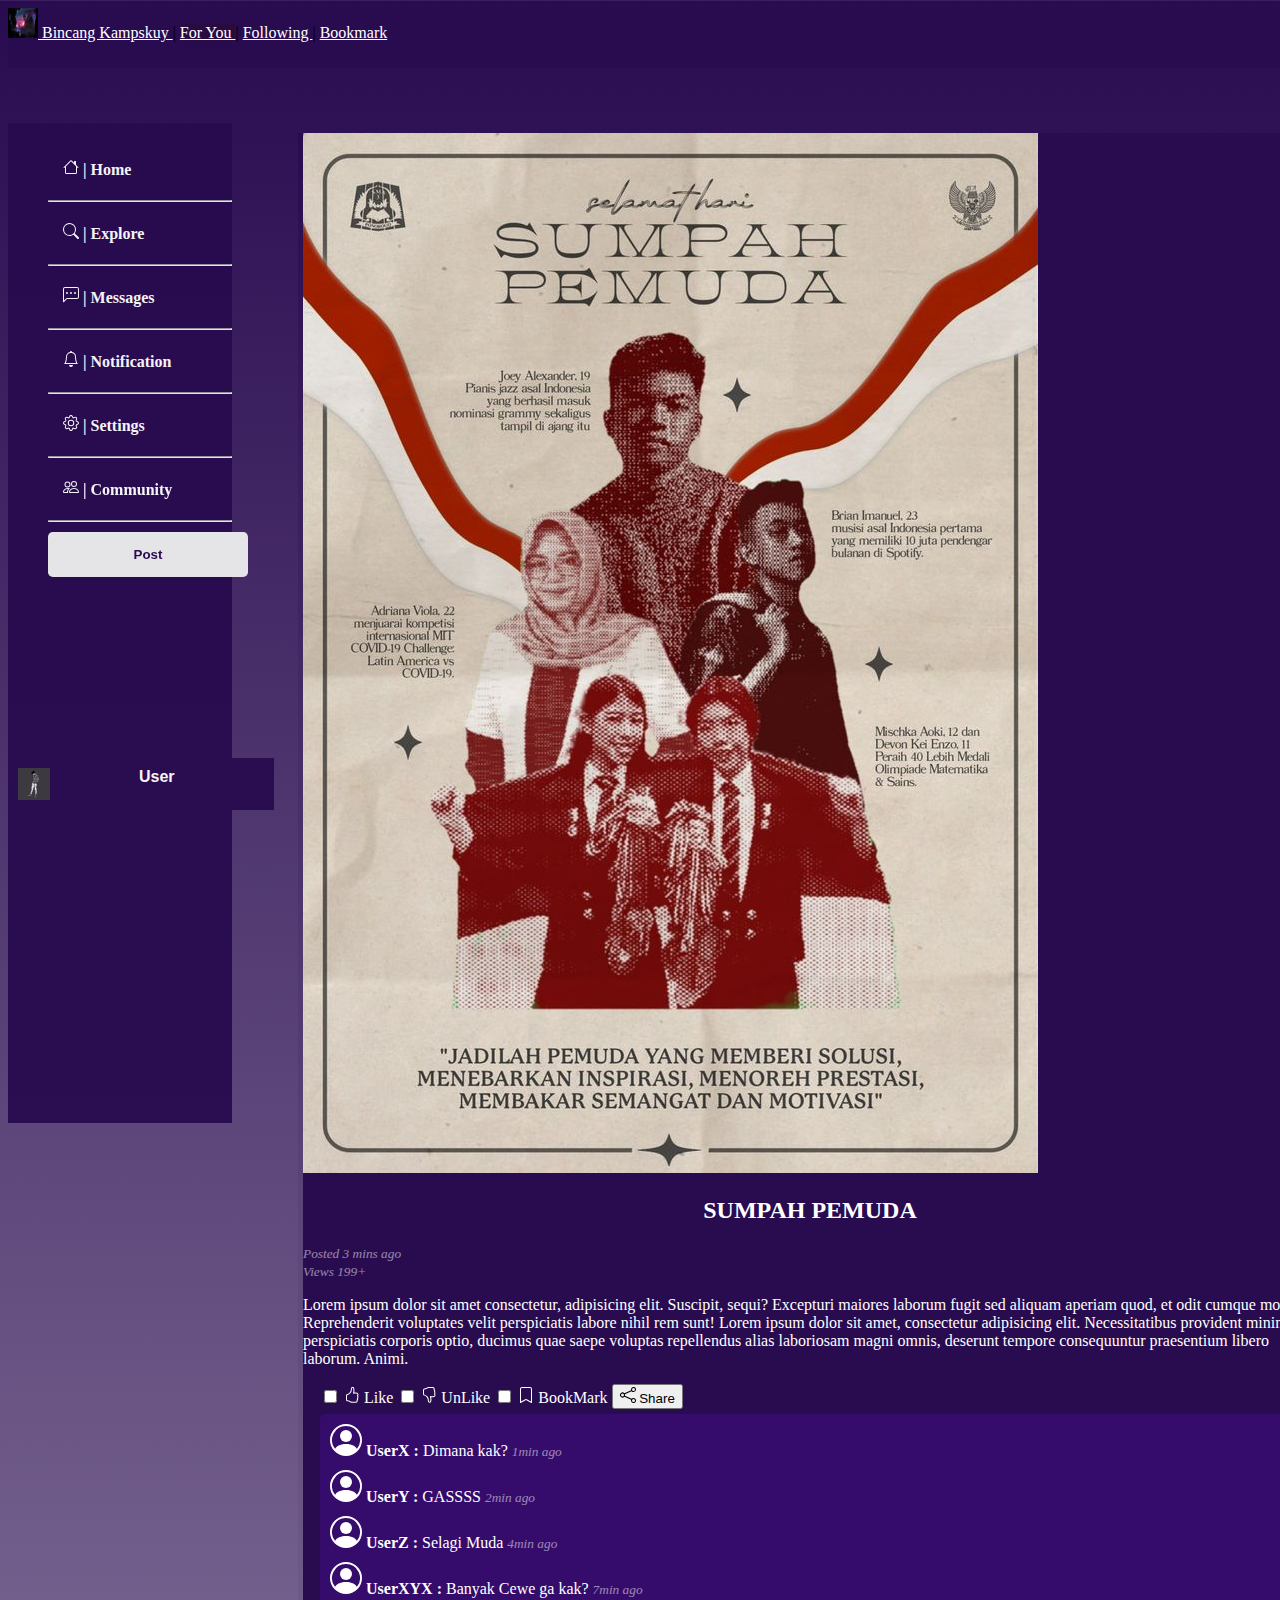
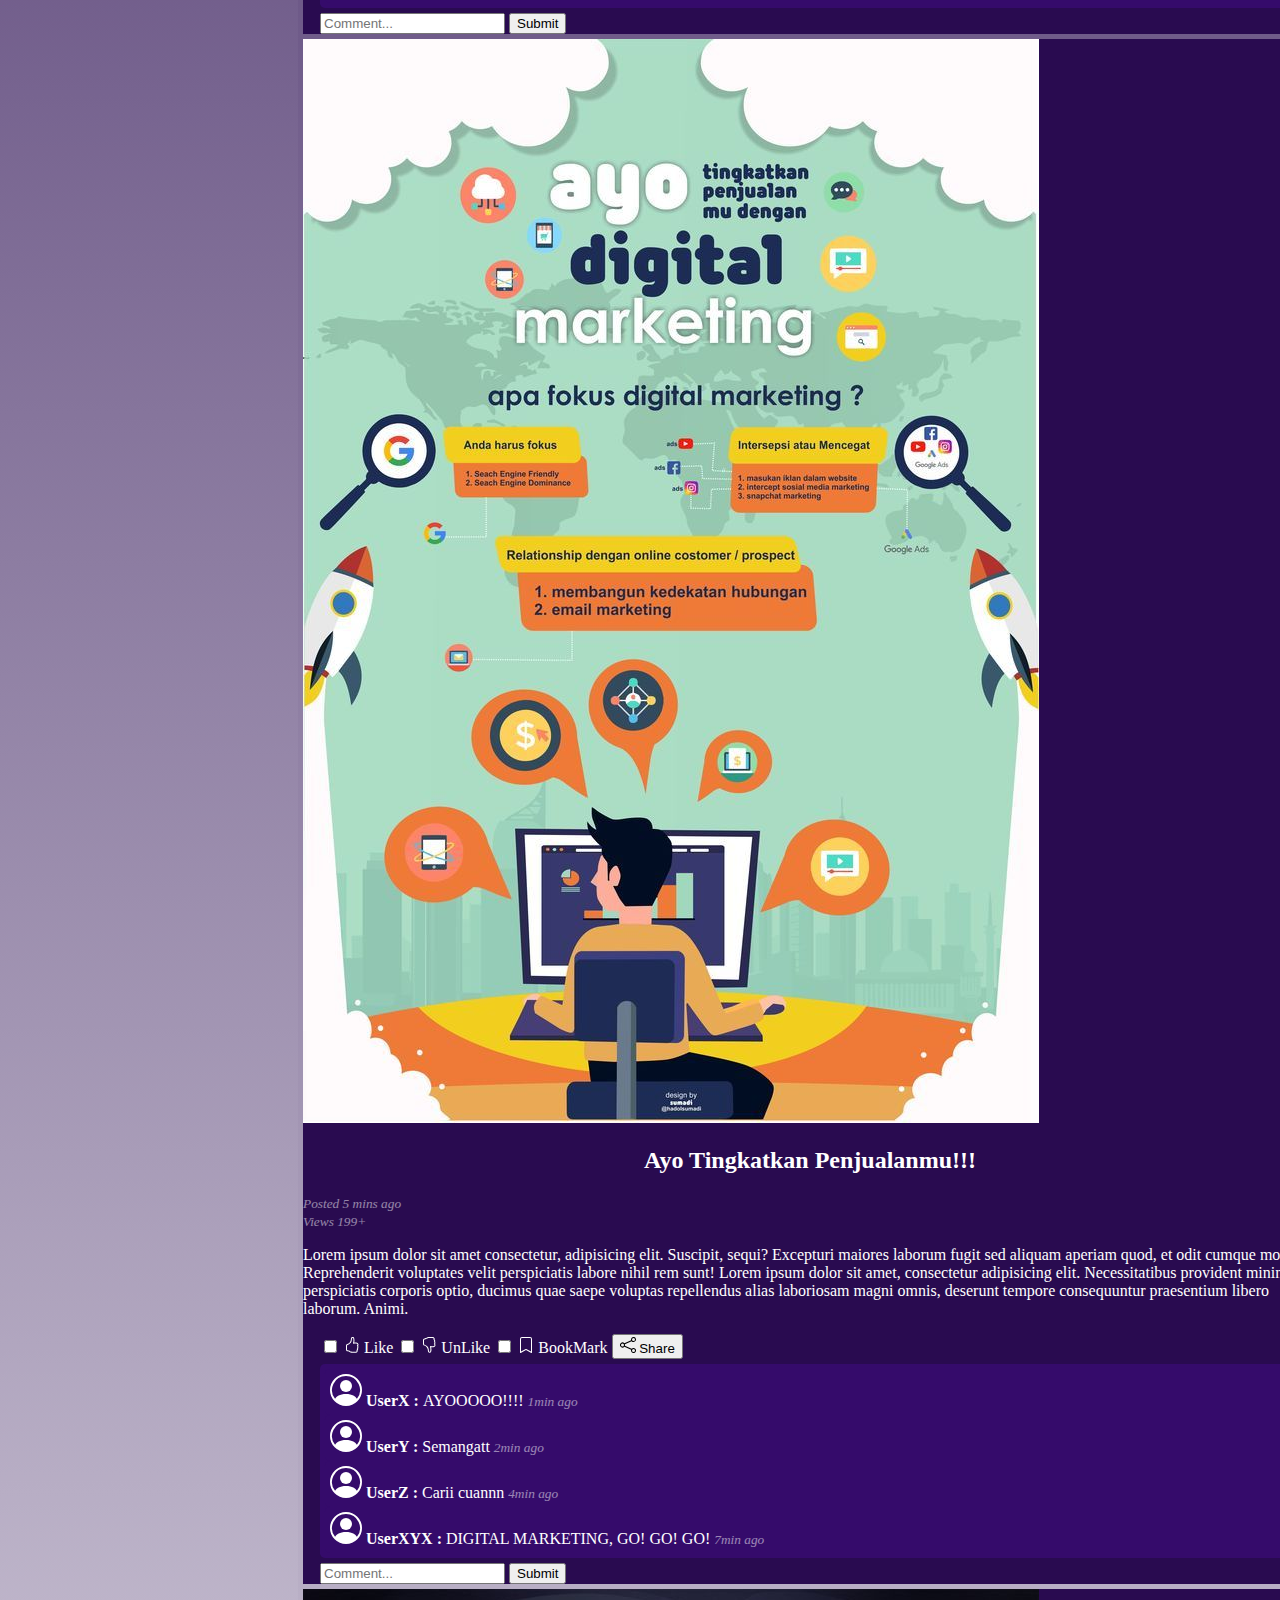
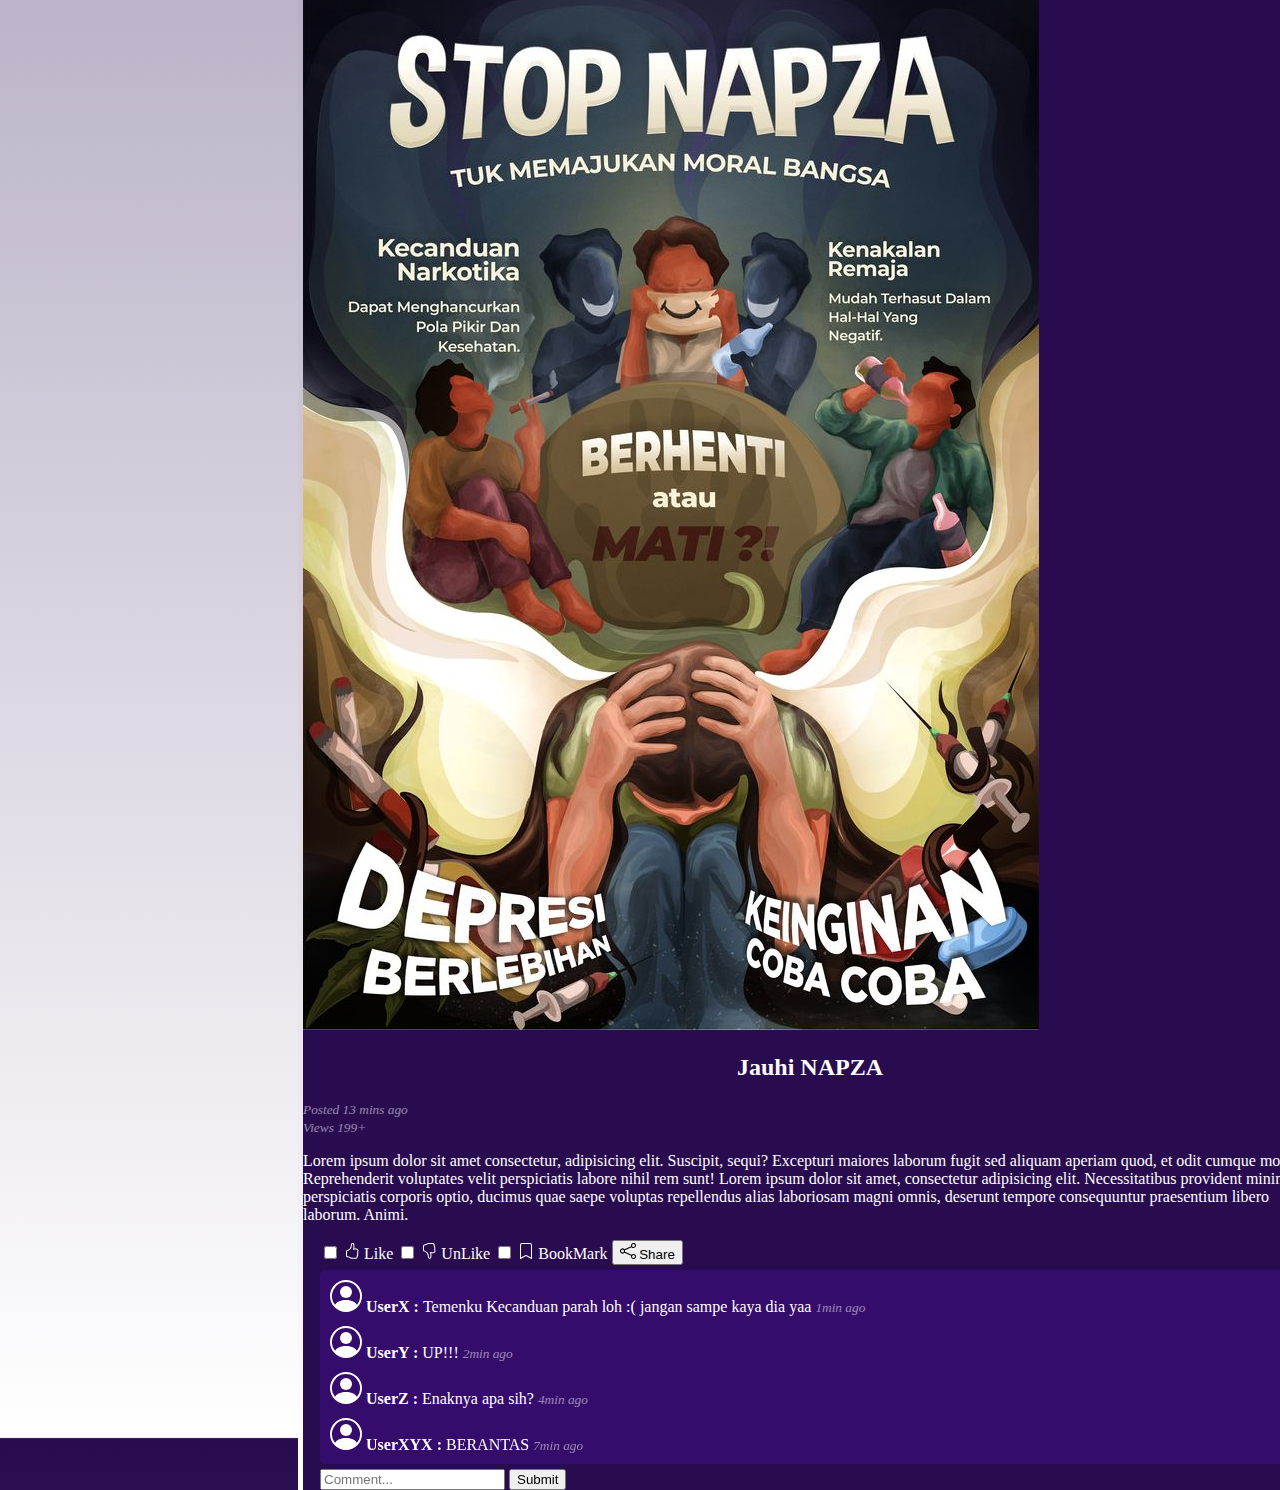
<file: TUBSZ/Dashboard/navbar/forYou.html>
<!DOCTYPE html>
<html lang="en">
    <head>
        <meta charset="utf-8">
        <meta name="viewport" content="width=device-width, initial-scale=1">
        <title>Dashboard</title>
        <link href="https://cdn.jsdelivr.net/npm/bootstrap@5.3.2/dist/css/bootstrap.min.css" rel="stylesheet" integrity="sha384-T3c6CoIi6uLrA9TneNEoa7RxnatzjcDSCmG1MXxSR1GAsXEV/Dwwykc2MPK8M2HN" crossorigin="anonymous">
        
        <link rel="stylesheet" href="../css/index.css">
    </head>
    <body>
        <header>
            <nav class="navbar fixed-top" style="background-color: #290b50; height:60px;">
                <div class="container-fluid">
                    <a href="../index.html" class="navbar-brand" style="color: white; width:15%;">
                        <img src="../img/Drago.jpg" alt="Logo" width="30" height="30" class="d-inline-block align-text-top rounded">
                        Bincang Kampskuy
                    </a>
                    |
                    <a href="forYou.html" class="navbar-brand" style="color: white; width:25%; text-align:center; background-color: #290b40;">
                        For You
                    </a>
                    |
                    <a href="following.html" class="navbar-brand" style="color: white; width:25%; text-align:center;">
                        Following
                    </a>
                    |
                    <a href="bookmark.html" class="navbar-brand" style="color: white; width:25%; text-align:center;">
                        Bookmark
                    </a>
                </div>
              </nav>
        </header>
        <main>
            <div class="sidebar">
                <ul class="sidebars">
                    <li><a href="">
                        <svg xmlns="http://www.w3.org/2000/svg" width="16" height="16" fill="currentColor" class="bi bi-house" viewBox="0 0 16 16">
                            <path d="M8.707 1.5a1 1 0 0 0-1.414 0L.646 8.146a.5.5 0 0 0 .708.708L2 8.207V13.5A1.5 1.5 0 0 0 3.5 15h9a1.5 1.5 0 0 0 1.5-1.5V8.207l.646.647a.5.5 0 0 0 .708-.708L13 5.793V2.5a.5.5 0 0 0-.5-.5h-1a.5.5 0 0 0-.5.5v1.293L8.707 1.5ZM13 7.207V13.5a.5.5 0 0 1-.5.5h-9a.5.5 0 0 1-.5-.5V7.207l5-5 5 5Z"/>
                        </svg> |  Home</a></li>
                        <hr>
                    <li><a href="">
                        <svg xmlns="http://www.w3.org/2000/svg" width="16" height="16" fill="currentColor" class="bi bi-search" viewBox="0 0 16 16">
                            <path d="M11.742 10.344a6.5 6.5 0 1 0-1.397 1.398h-.001c.03.04.062.078.098.115l3.85 3.85a1 1 0 0 0 1.415-1.414l-3.85-3.85a1.007 1.007 0 0 0-.115-.1zM12 6.5a5.5 5.5 0 1 1-11 0 5.5 5.5 0 0 1 11 0z"/>
                        </svg> |  Explore</a></li>
                        <hr>
                    <li><a href="">
                        <svg xmlns="http://www.w3.org/2000/svg" width="16" height="16" fill="currentColor" class="bi bi-chat-left-dots" viewBox="0 0 16 16">
                            <path d="M14 1a1 1 0 0 1 1 1v8a1 1 0 0 1-1 1H4.414A2 2 0 0 0 3 11.586l-2 2V2a1 1 0 0 1 1-1h12zM2 0a2 2 0 0 0-2 2v12.793a.5.5 0 0 0 .854.353l2.853-2.853A1 1 0 0 1 4.414 12H14a2 2 0 0 0 2-2V2a2 2 0 0 0-2-2H2z"/>
                            <path d="M5 6a1 1 0 1 1-2 0 1 1 0 0 1 2 0zm4 0a1 1 0 1 1-2 0 1 1 0 0 1 2 0zm4 0a1 1 0 1 1-2 0 1 1 0 0 1 2 0z"/>
                        </svg> |  Messages</a></li>
                        <hr>
                    <li><a href="">
                        <svg xmlns="http://www.w3.org/2000/svg" width="16" height="16" fill="currentColor" class="bi bi-bell" viewBox="0 0 16 16">
                            <path d="M8 16a2 2 0 0 0 2-2H6a2 2 0 0 0 2 2zM8 1.918l-.797.161A4.002 4.002 0 0 0 4 6c0 .628-.134 2.197-.459 3.742-.16.767-.376 1.566-.663 2.258h10.244c-.287-.692-.502-1.49-.663-2.258C12.134 8.197 12 6.628 12 6a4.002 4.002 0 0 0-3.203-3.92L8 1.917zM14.22 12c.223.447.481.801.78 1H1c.299-.199.557-.553.78-1C2.68 10.2 3 6.88 3 6c0-2.42 1.72-4.44 4.005-4.901a1 1 0 1 1 1.99 0A5.002 5.002 0 0 1 13 6c0 .88.32 4.2 1.22 6z"/>
                        </svg> |  Notification</a></li>
                        <hr>
                    <li><a href="">
                        <svg xmlns="http://www.w3.org/2000/svg" width="16" height="16" fill="currentColor" class="bi bi-gear" viewBox="0 0 16 16">
                            <path d="M8 4.754a3.246 3.246 0 1 0 0 6.492 3.246 3.246 0 0 0 0-6.492zM5.754 8a2.246 2.246 0 1 1 4.492 0 2.246 2.246 0 0 1-4.492 0z"/>
                            <path d="M9.796 1.343c-.527-1.79-3.065-1.79-3.592 0l-.094.319a.873.873 0 0 1-1.255.52l-.292-.16c-1.64-.892-3.433.902-2.54 2.541l.159.292a.873.873 0 0 1-.52 1.255l-.319.094c-1.79.527-1.79 3.065 0 3.592l.319.094a.873.873 0 0 1 .52 1.255l-.16.292c-.892 1.64.901 3.434 2.541 2.54l.292-.159a.873.873 0 0 1 1.255.52l.094.319c.527 1.79 3.065 1.79 3.592 0l.094-.319a.873.873 0 0 1 1.255-.52l.292.16c1.64.893 3.434-.902 2.54-2.541l-.159-.292a.873.873 0 0 1 .52-1.255l.319-.094c1.79-.527 1.79-3.065 0-3.592l-.319-.094a.873.873 0 0 1-.52-1.255l.16-.292c.893-1.64-.902-3.433-2.541-2.54l-.292.159a.873.873 0 0 1-1.255-.52l-.094-.319zm-2.633.283c.246-.835 1.428-.835 1.674 0l.094.319a1.873 1.873 0 0 0 2.693 1.115l.291-.16c.764-.415 1.6.42 1.184 1.185l-.159.292a1.873 1.873 0 0 0 1.116 2.692l.318.094c.835.246.835 1.428 0 1.674l-.319.094a1.873 1.873 0 0 0-1.115 2.693l.16.291c.415.764-.42 1.6-1.185 1.184l-.291-.159a1.873 1.873 0 0 0-2.693 1.116l-.094.318c-.246.835-1.428.835-1.674 0l-.094-.319a1.873 1.873 0 0 0-2.692-1.115l-.292.16c-.764.415-1.6-.42-1.184-1.185l.159-.291A1.873 1.873 0 0 0 1.945 8.93l-.319-.094c-.835-.246-.835-1.428 0-1.674l.319-.094A1.873 1.873 0 0 0 3.06 4.377l-.16-.292c-.415-.764.42-1.6 1.185-1.184l.292.159a1.873 1.873 0 0 0 2.692-1.115l.094-.319z"/>
                        </svg> |  Settings</a></li>
                        <hr>
                    <li><a href="">
                        <svg xmlns="http://www.w3.org/2000/svg" width="16" height="16" fill="currentColor" class="bi bi-people" viewBox="0 0 16 16">
                            <path d="M15 14s1 0 1-1-1-4-5-4-5 3-5 4 1 1 1 1h8Zm-7.978-1A.261.261 0 0 1 7 12.996c.001-.264.167-1.03.76-1.72C8.312 10.629 9.282 10 11 10c1.717 0 2.687.63 3.24 1.276.593.69.758 1.457.76 1.72l-.008.002a.274.274 0 0 1-.014.002H7.022ZM11 7a2 2 0 1 0 0-4 2 2 0 0 0 0 4Zm3-2a3 3 0 1 1-6 0 3 3 0 0 1 6 0ZM6.936 9.28a5.88 5.88 0 0 0-1.23-.247A7.35 7.35 0 0 0 5 9c-4 0-5 3-5 4 0 .667.333 1 1 1h4.216A2.238 2.238 0 0 1 5 13c0-1.01.377-2.042 1.09-2.904.243-.294.526-.569.846-.816ZM4.92 10A5.493 5.493 0 0 0 4 13H1c0-.26.164-1.03.76-1.724.545-.636 1.492-1.256 3.16-1.275ZM1.5 5.5a3 3 0 1 1 6 0 3 3 0 0 1-6 0Zm3-2a2 2 0 1 0 0 4 2 2 0 0 0 0-4Z"/>
                        </svg> |  Community</a></li>
                        <hr>
                    <button class="post">Post</button>
                </ul>
                <div class="dropup">
                    <button class="dropbtn" type="button" id="profile" data-bs-toggle="dropup" aria-haspopup="true" aria-expanded="false">
                        <img src="../img/Logo.jpg" alt="" width="32" height="32" class="rounded-circle me-2">
                        <strong>User</strong>
                    </button>
                    <ul class="dropup-content" aria-labelledby="profile">
                      <li><a href="#">Profile</a></li>
                      <li><a href="#">Logout</a></li>
                    </ul>
                  </div>
            </div>

            <div class="content">
                <div class="card" style="max-width: auto;">
                    <div class="row g-0">
                      <div class="col-md-4">
                            <img src="../img/SP.jpeg" class="img-fluid rounded-start" alt="...">
                        </div>
                        <div class="col-md-8">
                            <div class="card-body">
                                <h2 class="card-title">SUMPAH PEMUDA</h2>
                                <small>Posted 3 mins ago</small><br>
                                <small>Views 199+</small>
                                <p>Lorem ipsum dolor sit amet consectetur, adipisicing elit. Suscipit, sequi? Excepturi maiores laborum fugit sed aliquam aperiam quod, et odit cumque mollitia. Reprehenderit voluptates velit perspiciatis labore nihil rem sunt! Lorem ipsum dolor sit amet, consectetur adipisicing elit. Necessitatibus provident minima, perspiciatis corporis optio, ducimus quae saepe voluptas repellendus alias laboriosam magni omnis, deserunt tempore consequuntur praesentium libero laborum. Animi.</p>
                            </div>
                            <div class="btn-group" role="group" aria-label="Basic checkbox toggle button group">
                                <input type="checkbox" class="btn-check" id="btncheck1" autocomplete="off">
                                <label class="btn btn-outline-primary" for="btncheck1"><svg xmlns="http://www.w3.org/2000/svg" width="16" height="16" fill="currentColor" class="bi bi-hand-thumbs-up" viewBox="0 0 16 16">
                                    <path d="M8.864.046C7.908-.193 7.02.53 6.956 1.466c-.072 1.051-.23 2.016-.428 2.59-.125.36-.479 1.013-1.04 1.639-.557.623-1.282 1.178-2.131 1.41C2.685 7.288 2 7.87 2 8.72v4.001c0 .845.682 1.464 1.448 1.545 1.07.114 1.564.415 2.068.723l.048.03c.272.165.578.348.97.484.397.136.861.217 1.466.217h3.5c.937 0 1.599-.477 1.934-1.064a1.86 1.86 0 0 0 .254-.912c0-.152-.023-.312-.077-.464.201-.263.38-.578.488-.901.11-.33.172-.762.004-1.149.069-.13.12-.269.159-.403.077-.27.113-.568.113-.857 0-.288-.036-.585-.113-.856a2.144 2.144 0 0 0-.138-.362 1.9 1.9 0 0 0 .234-1.734c-.206-.592-.682-1.1-1.2-1.272-.847-.282-1.803-.276-2.516-.211a9.84 9.84 0 0 0-.443.05 9.365 9.365 0 0 0-.062-4.509A1.38 1.38 0 0 0 9.125.111L8.864.046zM11.5 14.721H8c-.51 0-.863-.069-1.14-.164-.281-.097-.506-.228-.776-.393l-.04-.024c-.555-.339-1.198-.731-2.49-.868-.333-.036-.554-.29-.554-.55V8.72c0-.254.226-.543.62-.65 1.095-.3 1.977-.996 2.614-1.708.635-.71 1.064-1.475 1.238-1.978.243-.7.407-1.768.482-2.85.025-.362.36-.594.667-.518l.262.066c.16.04.258.143.288.255a8.34 8.34 0 0 1-.145 4.725.5.5 0 0 0 .595.644l.003-.001.014-.003.058-.014a8.908 8.908 0 0 1 1.036-.157c.663-.06 1.457-.054 2.11.164.175.058.45.3.57.65.107.308.087.67-.266 1.022l-.353.353.353.354c.043.043.105.141.154.315.048.167.075.37.075.581 0 .212-.027.414-.075.582-.05.174-.111.272-.154.315l-.353.353.353.354c.047.047.109.177.005.488a2.224 2.224 0 0 1-.505.805l-.353.353.353.354c.006.005.041.05.041.17a.866.866 0 0 1-.121.416c-.165.288-.503.56-1.066.56z"/>
                                </svg>  Like</label>
                                
                                <input type="checkbox" class="btn-check" id="btncheck2" autocomplete="off">
                                <label class="btn btn-outline-primary" for="btncheck2"><svg xmlns="http://www.w3.org/2000/svg" width="16" height="16" fill="currentColor" class="bi bi-hand-thumbs-down" viewBox="0 0 16 16">
                                    <path d="M8.864 15.674c-.956.24-1.843-.484-1.908-1.42-.072-1.05-.23-2.015-.428-2.59-.125-.36-.479-1.012-1.04-1.638-.557-.624-1.282-1.179-2.131-1.41C2.685 8.432 2 7.85 2 7V3c0-.845.682-1.464 1.448-1.546 1.07-.113 1.564-.415 2.068-.723l.048-.029c.272-.166.578-.349.97-.484C6.931.08 7.395 0 8 0h3.5c.937 0 1.599.478 1.934 1.064.164.287.254.607.254.913 0 .152-.023.312-.077.464.201.262.38.577.488.9.11.33.172.762.004 1.15.069.13.12.268.159.403.077.27.113.567.113.856 0 .289-.036.586-.113.856-.035.12-.08.244-.138.363.394.571.418 1.2.234 1.733-.206.592-.682 1.1-1.2 1.272-.847.283-1.803.276-2.516.211a9.877 9.877 0 0 1-.443-.05 9.364 9.364 0 0 1-.062 4.51c-.138.508-.55.848-1.012.964l-.261.065zM11.5 1H8c-.51 0-.863.068-1.14.163-.281.097-.506.229-.776.393l-.04.025c-.555.338-1.198.73-2.49.868-.333.035-.554.29-.554.55V7c0 .255.226.543.62.65 1.095.3 1.977.997 2.614 1.709.635.71 1.064 1.475 1.238 1.977.243.7.407 1.768.482 2.85.025.362.36.595.667.518l.262-.065c.16-.04.258-.144.288-.255a8.34 8.34 0 0 0-.145-4.726.5.5 0 0 1 .595-.643h.003l.014.004.058.013a8.912 8.912 0 0 0 1.036.157c.663.06 1.457.054 2.11-.163.175-.059.45-.301.57-.651.107-.308.087-.67-.266-1.021L12.793 7l.353-.354c.043-.042.105-.14.154-.315.048-.167.075-.37.075-.581 0-.211-.027-.414-.075-.581-.05-.174-.111-.273-.154-.315l-.353-.354.353-.354c.047-.047.109-.176.005-.488a2.224 2.224 0 0 0-.505-.804l-.353-.354.353-.354c.006-.005.041-.05.041-.17a.866.866 0 0 0-.121-.415C12.4 1.272 12.063 1 11.5 1z"/>
                                </svg>  UnLike</label>
                                
                                <input type="checkbox" class="btn-check" id="btncheck3" autocomplete="off">
                                <label class="btn btn-outline-primary" for="btncheck3"><svg xmlns="http://www.w3.org/2000/svg" width="16" height="16" fill="currentColor" class="bi bi-bookmark" viewBox="0 0 16 16">
                                    <path d="M2 2a2 2 0 0 1 2-2h8a2 2 0 0 1 2 2v13.5a.5.5 0 0 1-.777.416L8 13.101l-5.223 2.815A.5.5 0 0 1 2 15.5V2zm2-1a1 1 0 0 0-1 1v12.566l4.723-2.482a.5.5 0 0 1 .554 0L13 14.566V2a1 1 0 0 0-1-1H4z"/>
                                  </svg>  BookMark</label>
                                
                                <button type="button" class="btn btn-outline-primary"><svg xmlns="http://www.w3.org/2000/svg" width="16" height="16" fill="currentColor" class="bi bi-share" viewBox="0 0 16 16">
                                    <path d="M13.5 1a1.5 1.5 0 1 0 0 3 1.5 1.5 0 0 0 0-3zM11 2.5a2.5 2.5 0 1 1 .603 1.628l-6.718 3.12a2.499 2.499 0 0 1 0 1.504l6.718 3.12a2.5 2.5 0 1 1-.488.876l-6.718-3.12a2.5 2.5 0 1 1 0-3.256l6.718-3.12A2.5 2.5 0 0 1 11 2.5zm-8.5 4a1.5 1.5 0 1 0 0 3 1.5 1.5 0 0 0 0-3zm11 5.5a1.5 1.5 0 1 0 0 3 1.5 1.5 0 0 0 0-3z"/>
                                </svg>  Share</button>
                            </div>
                            <div class="comments">
                                <div class="comment">
                                    <svg xmlns="http://www.w3.org/2000/svg" width="32" height="32" fill="currentColor" class="bi bi-person-circle rounded-circle me-2" viewBox="0 0 16 16">
                                        <path d="M11 6a3 3 0 1 1-6 0 3 3 0 0 1 6 0z"/>
                                        <path fill-rule="evenodd" d="M0 8a8 8 0 1 1 16 0A8 8 0 0 1 0 8zm8-7a7 7 0 0 0-5.468 11.37C3.242 11.226 4.805 10 8 10s4.757 1.225 5.468 2.37A7 7 0 0 0 8 1z"/>
                                      </svg>
                                    <strong>UserX : </strong> <span>Dimana kak?</span> <small>1min ago</small>
                                </div>
                                <div class="comment">
                                    <svg xmlns="http://www.w3.org/2000/svg" width="32" height="32" fill="currentColor" class="bi bi-person-circle rounded-circle me-2" viewBox="0 0 16 16">
                                        <path d="M11 6a3 3 0 1 1-6 0 3 3 0 0 1 6 0z"/>
                                        <path fill-rule="evenodd" d="M0 8a8 8 0 1 1 16 0A8 8 0 0 1 0 8zm8-7a7 7 0 0 0-5.468 11.37C3.242 11.226 4.805 10 8 10s4.757 1.225 5.468 2.37A7 7 0 0 0 8 1z"/>
                                      </svg>
                                    <strong>UserY : </strong> <span>GASSSS</span> <small>2min ago</small>
                                </div>
                                <div class="comment">
                                    <svg xmlns="http://www.w3.org/2000/svg" width="32" height="32" fill="currentColor" class="bi bi-person-circle rounded-circle me-2" viewBox="0 0 16 16">
                                        <path d="M11 6a3 3 0 1 1-6 0 3 3 0 0 1 6 0z"/>
                                        <path fill-rule="evenodd" d="M0 8a8 8 0 1 1 16 0A8 8 0 0 1 0 8zm8-7a7 7 0 0 0-5.468 11.37C3.242 11.226 4.805 10 8 10s4.757 1.225 5.468 2.37A7 7 0 0 0 8 1z"/>
                                      </svg>
                                    <strong>UserZ : </strong> <span>Selagi Muda</span> <small>4min ago</small>
                                </div>
                                <div class="comment">
                                    <svg xmlns="http://www.w3.org/2000/svg" width="32" height="32" fill="currentColor" class="bi bi-person-circle rounded-circle me-2" viewBox="0 0 16 16">
                                        <path d="M11 6a3 3 0 1 1-6 0 3 3 0 0 1 6 0z"/>
                                        <path fill-rule="evenodd" d="M0 8a8 8 0 1 1 16 0A8 8 0 0 1 0 8zm8-7a7 7 0 0 0-5.468 11.37C3.242 11.226 4.805 10 8 10s4.757 1.225 5.468 2.37A7 7 0 0 0 8 1z"/>
                                      </svg>
                                    <strong>UserXYX : </strong> <span>Banyak Cewe ga kak?</span> <small>7min ago</small>
                                </div>
                            </div>
                            <div class="input-group mb-3">
                                <input type="text" class="form-control" placeholder="Comment..." aria-label="Recipient's username" aria-describedby="button-addon2">
                                <button class="btn btn-outline-light" type="button" id="button-addon2">Submit</button>
                            </div>
                        </div>
                    </div>
                </div>
                <div class="card" style="max-width: auto;">
                    <div class="row g-0">
                      <div class="col-md-4">
                            <img src="../img/DM.jpeg" class="img-fluid rounded-start" alt="...">
                        </div>
                        <div class="col-md-8">
                            <div class="card-body">
                                <h2 class="card-title">Ayo Tingkatkan Penjualanmu!!!</h2>
                                <small>Posted 5 mins ago</small><br>
                                <small>Views 199+</small>
                                <p>Lorem ipsum dolor sit amet consectetur, adipisicing elit. Suscipit, sequi? Excepturi maiores laborum fugit sed aliquam aperiam quod, et odit cumque mollitia. Reprehenderit voluptates velit perspiciatis labore nihil rem sunt! Lorem ipsum dolor sit amet, consectetur adipisicing elit. Necessitatibus provident minima, perspiciatis corporis optio, ducimus quae saepe voluptas repellendus alias laboriosam magni omnis, deserunt tempore consequuntur praesentium libero laborum. Animi.</p>
                            </div>
                            <div class="btn-group" role="group" aria-label="Basic checkbox toggle button group">
                                <input type="checkbox" class="btn-check" id="btncheck4" autocomplete="off">
                                <label class="btn btn-outline-primary" for="btncheck4"><svg xmlns="http://www.w3.org/2000/svg" width="16" height="16" fill="currentColor" class="bi bi-hand-thumbs-up" viewBox="0 0 16 16">
                                    <path d="M8.864.046C7.908-.193 7.02.53 6.956 1.466c-.072 1.051-.23 2.016-.428 2.59-.125.36-.479 1.013-1.04 1.639-.557.623-1.282 1.178-2.131 1.41C2.685 7.288 2 7.87 2 8.72v4.001c0 .845.682 1.464 1.448 1.545 1.07.114 1.564.415 2.068.723l.048.03c.272.165.578.348.97.484.397.136.861.217 1.466.217h3.5c.937 0 1.599-.477 1.934-1.064a1.86 1.86 0 0 0 .254-.912c0-.152-.023-.312-.077-.464.201-.263.38-.578.488-.901.11-.33.172-.762.004-1.149.069-.13.12-.269.159-.403.077-.27.113-.568.113-.857 0-.288-.036-.585-.113-.856a2.144 2.144 0 0 0-.138-.362 1.9 1.9 0 0 0 .234-1.734c-.206-.592-.682-1.1-1.2-1.272-.847-.282-1.803-.276-2.516-.211a9.84 9.84 0 0 0-.443.05 9.365 9.365 0 0 0-.062-4.509A1.38 1.38 0 0 0 9.125.111L8.864.046zM11.5 14.721H8c-.51 0-.863-.069-1.14-.164-.281-.097-.506-.228-.776-.393l-.04-.024c-.555-.339-1.198-.731-2.49-.868-.333-.036-.554-.29-.554-.55V8.72c0-.254.226-.543.62-.65 1.095-.3 1.977-.996 2.614-1.708.635-.71 1.064-1.475 1.238-1.978.243-.7.407-1.768.482-2.85.025-.362.36-.594.667-.518l.262.066c.16.04.258.143.288.255a8.34 8.34 0 0 1-.145 4.725.5.5 0 0 0 .595.644l.003-.001.014-.003.058-.014a8.908 8.908 0 0 1 1.036-.157c.663-.06 1.457-.054 2.11.164.175.058.45.3.57.65.107.308.087.67-.266 1.022l-.353.353.353.354c.043.043.105.141.154.315.048.167.075.37.075.581 0 .212-.027.414-.075.582-.05.174-.111.272-.154.315l-.353.353.353.354c.047.047.109.177.005.488a2.224 2.224 0 0 1-.505.805l-.353.353.353.354c.006.005.041.05.041.17a.866.866 0 0 1-.121.416c-.165.288-.503.56-1.066.56z"/>
                                </svg>  Like</label>
                                
                                <input type="checkbox" class="btn-check" id="btncheck5" autocomplete="off">
                                <label class="btn btn-outline-primary" for="btncheck5"><svg xmlns="http://www.w3.org/2000/svg" width="16" height="16" fill="currentColor" class="bi bi-hand-thumbs-down" viewBox="0 0 16 16">
                                    <path d="M8.864 15.674c-.956.24-1.843-.484-1.908-1.42-.072-1.05-.23-2.015-.428-2.59-.125-.36-.479-1.012-1.04-1.638-.557-.624-1.282-1.179-2.131-1.41C2.685 8.432 2 7.85 2 7V3c0-.845.682-1.464 1.448-1.546 1.07-.113 1.564-.415 2.068-.723l.048-.029c.272-.166.578-.349.97-.484C6.931.08 7.395 0 8 0h3.5c.937 0 1.599.478 1.934 1.064.164.287.254.607.254.913 0 .152-.023.312-.077.464.201.262.38.577.488.9.11.33.172.762.004 1.15.069.13.12.268.159.403.077.27.113.567.113.856 0 .289-.036.586-.113.856-.035.12-.08.244-.138.363.394.571.418 1.2.234 1.733-.206.592-.682 1.1-1.2 1.272-.847.283-1.803.276-2.516.211a9.877 9.877 0 0 1-.443-.05 9.364 9.364 0 0 1-.062 4.51c-.138.508-.55.848-1.012.964l-.261.065zM11.5 1H8c-.51 0-.863.068-1.14.163-.281.097-.506.229-.776.393l-.04.025c-.555.338-1.198.73-2.49.868-.333.035-.554.29-.554.55V7c0 .255.226.543.62.65 1.095.3 1.977.997 2.614 1.709.635.71 1.064 1.475 1.238 1.977.243.7.407 1.768.482 2.85.025.362.36.595.667.518l.262-.065c.16-.04.258-.144.288-.255a8.34 8.34 0 0 0-.145-4.726.5.5 0 0 1 .595-.643h.003l.014.004.058.013a8.912 8.912 0 0 0 1.036.157c.663.06 1.457.054 2.11-.163.175-.059.45-.301.57-.651.107-.308.087-.67-.266-1.021L12.793 7l.353-.354c.043-.042.105-.14.154-.315.048-.167.075-.37.075-.581 0-.211-.027-.414-.075-.581-.05-.174-.111-.273-.154-.315l-.353-.354.353-.354c.047-.047.109-.176.005-.488a2.224 2.224 0 0 0-.505-.804l-.353-.354.353-.354c.006-.005.041-.05.041-.17a.866.866 0 0 0-.121-.415C12.4 1.272 12.063 1 11.5 1z"/>
                                </svg>  UnLike</label>
                                
                                <input type="checkbox" class="btn-check" id="btncheck6" autocomplete="off">
                                <label class="btn btn-outline-primary" for="btncheck6"><svg xmlns="http://www.w3.org/2000/svg" width="16" height="16" fill="currentColor" class="bi bi-bookmark" viewBox="0 0 16 16">
                                    <path d="M2 2a2 2 0 0 1 2-2h8a2 2 0 0 1 2 2v13.5a.5.5 0 0 1-.777.416L8 13.101l-5.223 2.815A.5.5 0 0 1 2 15.5V2zm2-1a1 1 0 0 0-1 1v12.566l4.723-2.482a.5.5 0 0 1 .554 0L13 14.566V2a1 1 0 0 0-1-1H4z"/>
                                  </svg>  BookMark</label>
                                
                                <button type="button" class="btn btn-outline-primary"><svg xmlns="http://www.w3.org/2000/svg" width="16" height="16" fill="currentColor" class="bi bi-share" viewBox="0 0 16 16">
                                    <path d="M13.5 1a1.5 1.5 0 1 0 0 3 1.5 1.5 0 0 0 0-3zM11 2.5a2.5 2.5 0 1 1 .603 1.628l-6.718 3.12a2.499 2.499 0 0 1 0 1.504l6.718 3.12a2.5 2.5 0 1 1-.488.876l-6.718-3.12a2.5 2.5 0 1 1 0-3.256l6.718-3.12A2.5 2.5 0 0 1 11 2.5zm-8.5 4a1.5 1.5 0 1 0 0 3 1.5 1.5 0 0 0 0-3zm11 5.5a1.5 1.5 0 1 0 0 3 1.5 1.5 0 0 0 0-3z"/>
                                </svg>  Share</button>
                            </div>
                            <div class="comments">
                                <div class="comment">
                                    <svg xmlns="http://www.w3.org/2000/svg" width="32" height="32" fill="currentColor" class="bi bi-person-circle rounded-circle me-2" viewBox="0 0 16 16">
                                        <path d="M11 6a3 3 0 1 1-6 0 3 3 0 0 1 6 0z"/>
                                        <path fill-rule="evenodd" d="M0 8a8 8 0 1 1 16 0A8 8 0 0 1 0 8zm8-7a7 7 0 0 0-5.468 11.37C3.242 11.226 4.805 10 8 10s4.757 1.225 5.468 2.37A7 7 0 0 0 8 1z"/>
                                      </svg>
                                    <strong>UserX : </strong> <span>AYOOOOO!!!!</span> <small>1min ago</small>
                                </div>
                                <div class="comment">
                                    <svg xmlns="http://www.w3.org/2000/svg" width="32" height="32" fill="currentColor" class="bi bi-person-circle rounded-circle me-2" viewBox="0 0 16 16">
                                        <path d="M11 6a3 3 0 1 1-6 0 3 3 0 0 1 6 0z"/>
                                        <path fill-rule="evenodd" d="M0 8a8 8 0 1 1 16 0A8 8 0 0 1 0 8zm8-7a7 7 0 0 0-5.468 11.37C3.242 11.226 4.805 10 8 10s4.757 1.225 5.468 2.37A7 7 0 0 0 8 1z"/>
                                      </svg>
                                    <strong>UserY : </strong> <span>Semangatt</span> <small>2min ago</small>
                                </div>
                                <div class="comment">
                                    <svg xmlns="http://www.w3.org/2000/svg" width="32" height="32" fill="currentColor" class="bi bi-person-circle rounded-circle me-2" viewBox="0 0 16 16">
                                        <path d="M11 6a3 3 0 1 1-6 0 3 3 0 0 1 6 0z"/>
                                        <path fill-rule="evenodd" d="M0 8a8 8 0 1 1 16 0A8 8 0 0 1 0 8zm8-7a7 7 0 0 0-5.468 11.37C3.242 11.226 4.805 10 8 10s4.757 1.225 5.468 2.37A7 7 0 0 0 8 1z"/>
                                      </svg>
                                    <strong>UserZ : </strong> <span>Carii cuannn</span> <small>4min ago</small>
                                </div>
                                <div class="comment">
                                    <svg xmlns="http://www.w3.org/2000/svg" width="32" height="32" fill="currentColor" class="bi bi-person-circle rounded-circle me-2" viewBox="0 0 16 16">
                                        <path d="M11 6a3 3 0 1 1-6 0 3 3 0 0 1 6 0z"/>
                                        <path fill-rule="evenodd" d="M0 8a8 8 0 1 1 16 0A8 8 0 0 1 0 8zm8-7a7 7 0 0 0-5.468 11.37C3.242 11.226 4.805 10 8 10s4.757 1.225 5.468 2.37A7 7 0 0 0 8 1z"/>
                                      </svg>
                                    <strong>UserXYX : </strong> <span>DIGITAL MARKETING, GO! GO! GO!</span> <small>7min ago</small>
                                </div>
                            </div>
                            <div class="input-group mb-3">
                                <input type="text" class="form-control" placeholder="Comment..." aria-label="Recipient's username" aria-describedby="button-addon2">
                                <button class="btn btn-outline-light" type="button" id="button-addon2">Submit</button>
                            </div>
                        </div>
                    </div>
                </div>
                <div class="card" style="max-width: auto;">
                    <div class="row g-0">
                      <div class="col-md-4">
                            <img src="../img/napza.jpeg" class="img-fluid rounded-start" alt="...">
                        </div>
                        <div class="col-md-8">
                            <div class="card-body">
                                <h2 class="card-title">Jauhi NAPZA</h2>
                                <small>Posted 13 mins ago</small><br>
                                <small>Views 199+</small>
                                <p>Lorem ipsum dolor sit amet consectetur, adipisicing elit. Suscipit, sequi? Excepturi maiores laborum fugit sed aliquam aperiam quod, et odit cumque mollitia. Reprehenderit voluptates velit perspiciatis labore nihil rem sunt! Lorem ipsum dolor sit amet, consectetur adipisicing elit. Necessitatibus provident minima, perspiciatis corporis optio, ducimus quae saepe voluptas repellendus alias laboriosam magni omnis, deserunt tempore consequuntur praesentium libero laborum. Animi.</p>
                            </div>
                            <div class="btn-group" role="group" aria-label="Basic checkbox toggle button group">
                                <input type="checkbox" class="btn-check" id="btncheck7" autocomplete="off">
                                <label class="btn btn-outline-primary" for="btncheck7"><svg xmlns="http://www.w3.org/2000/svg" width="16" height="16" fill="currentColor" class="bi bi-hand-thumbs-up" viewBox="0 0 16 16">
                                    <path d="M8.864.046C7.908-.193 7.02.53 6.956 1.466c-.072 1.051-.23 2.016-.428 2.59-.125.36-.479 1.013-1.04 1.639-.557.623-1.282 1.178-2.131 1.41C2.685 7.288 2 7.87 2 8.72v4.001c0 .845.682 1.464 1.448 1.545 1.07.114 1.564.415 2.068.723l.048.03c.272.165.578.348.97.484.397.136.861.217 1.466.217h3.5c.937 0 1.599-.477 1.934-1.064a1.86 1.86 0 0 0 .254-.912c0-.152-.023-.312-.077-.464.201-.263.38-.578.488-.901.11-.33.172-.762.004-1.149.069-.13.12-.269.159-.403.077-.27.113-.568.113-.857 0-.288-.036-.585-.113-.856a2.144 2.144 0 0 0-.138-.362 1.9 1.9 0 0 0 .234-1.734c-.206-.592-.682-1.1-1.2-1.272-.847-.282-1.803-.276-2.516-.211a9.84 9.84 0 0 0-.443.05 9.365 9.365 0 0 0-.062-4.509A1.38 1.38 0 0 0 9.125.111L8.864.046zM11.5 14.721H8c-.51 0-.863-.069-1.14-.164-.281-.097-.506-.228-.776-.393l-.04-.024c-.555-.339-1.198-.731-2.49-.868-.333-.036-.554-.29-.554-.55V8.72c0-.254.226-.543.62-.65 1.095-.3 1.977-.996 2.614-1.708.635-.71 1.064-1.475 1.238-1.978.243-.7.407-1.768.482-2.85.025-.362.36-.594.667-.518l.262.066c.16.04.258.143.288.255a8.34 8.34 0 0 1-.145 4.725.5.5 0 0 0 .595.644l.003-.001.014-.003.058-.014a8.908 8.908 0 0 1 1.036-.157c.663-.06 1.457-.054 2.11.164.175.058.45.3.57.65.107.308.087.67-.266 1.022l-.353.353.353.354c.043.043.105.141.154.315.048.167.075.37.075.581 0 .212-.027.414-.075.582-.05.174-.111.272-.154.315l-.353.353.353.354c.047.047.109.177.005.488a2.224 2.224 0 0 1-.505.805l-.353.353.353.354c.006.005.041.05.041.17a.866.866 0 0 1-.121.416c-.165.288-.503.56-1.066.56z"/>
                                </svg>  Like</label>
                                
                                <input type="checkbox" class="btn-check" id="btncheck8" autocomplete="off">
                                <label class="btn btn-outline-primary" for="btncheck8"><svg xmlns="http://www.w3.org/2000/svg" width="16" height="16" fill="currentColor" class="bi bi-hand-thumbs-down" viewBox="0 0 16 16">
                                    <path d="M8.864 15.674c-.956.24-1.843-.484-1.908-1.42-.072-1.05-.23-2.015-.428-2.59-.125-.36-.479-1.012-1.04-1.638-.557-.624-1.282-1.179-2.131-1.41C2.685 8.432 2 7.85 2 7V3c0-.845.682-1.464 1.448-1.546 1.07-.113 1.564-.415 2.068-.723l.048-.029c.272-.166.578-.349.97-.484C6.931.08 7.395 0 8 0h3.5c.937 0 1.599.478 1.934 1.064.164.287.254.607.254.913 0 .152-.023.312-.077.464.201.262.38.577.488.9.11.33.172.762.004 1.15.069.13.12.268.159.403.077.27.113.567.113.856 0 .289-.036.586-.113.856-.035.12-.08.244-.138.363.394.571.418 1.2.234 1.733-.206.592-.682 1.1-1.2 1.272-.847.283-1.803.276-2.516.211a9.877 9.877 0 0 1-.443-.05 9.364 9.364 0 0 1-.062 4.51c-.138.508-.55.848-1.012.964l-.261.065zM11.5 1H8c-.51 0-.863.068-1.14.163-.281.097-.506.229-.776.393l-.04.025c-.555.338-1.198.73-2.49.868-.333.035-.554.29-.554.55V7c0 .255.226.543.62.65 1.095.3 1.977.997 2.614 1.709.635.71 1.064 1.475 1.238 1.977.243.7.407 1.768.482 2.85.025.362.36.595.667.518l.262-.065c.16-.04.258-.144.288-.255a8.34 8.34 0 0 0-.145-4.726.5.5 0 0 1 .595-.643h.003l.014.004.058.013a8.912 8.912 0 0 0 1.036.157c.663.06 1.457.054 2.11-.163.175-.059.45-.301.57-.651.107-.308.087-.67-.266-1.021L12.793 7l.353-.354c.043-.042.105-.14.154-.315.048-.167.075-.37.075-.581 0-.211-.027-.414-.075-.581-.05-.174-.111-.273-.154-.315l-.353-.354.353-.354c.047-.047.109-.176.005-.488a2.224 2.224 0 0 0-.505-.804l-.353-.354.353-.354c.006-.005.041-.05.041-.17a.866.866 0 0 0-.121-.415C12.4 1.272 12.063 1 11.5 1z"/>
                                </svg>  UnLike</label>
                                
                                <input type="checkbox" class="btn-check" id="btncheck9" autocomplete="off">
                                <label class="btn btn-outline-primary" for="btncheck9"><svg xmlns="http://www.w3.org/2000/svg" width="16" height="16" fill="currentColor" class="bi bi-bookmark" viewBox="0 0 16 16">
                                    <path d="M2 2a2 2 0 0 1 2-2h8a2 2 0 0 1 2 2v13.5a.5.5 0 0 1-.777.416L8 13.101l-5.223 2.815A.5.5 0 0 1 2 15.5V2zm2-1a1 1 0 0 0-1 1v12.566l4.723-2.482a.5.5 0 0 1 .554 0L13 14.566V2a1 1 0 0 0-1-1H4z"/>
                                  </svg>  BookMark</label>
                                
                                <button type="button" class="btn btn-outline-primary"><svg xmlns="http://www.w3.org/2000/svg" width="16" height="16" fill="currentColor" class="bi bi-share" viewBox="0 0 16 16">
                                    <path d="M13.5 1a1.5 1.5 0 1 0 0 3 1.5 1.5 0 0 0 0-3zM11 2.5a2.5 2.5 0 1 1 .603 1.628l-6.718 3.12a2.499 2.499 0 0 1 0 1.504l6.718 3.12a2.5 2.5 0 1 1-.488.876l-6.718-3.12a2.5 2.5 0 1 1 0-3.256l6.718-3.12A2.5 2.5 0 0 1 11 2.5zm-8.5 4a1.5 1.5 0 1 0 0 3 1.5 1.5 0 0 0 0-3zm11 5.5a1.5 1.5 0 1 0 0 3 1.5 1.5 0 0 0 0-3z"/>
                                </svg>  Share</button>
                            </div>
                            <div class="comments">
                                <div class="comment">
                                    <svg xmlns="http://www.w3.org/2000/svg" width="32" height="32" fill="currentColor" class="bi bi-person-circle rounded-circle me-2" viewBox="0 0 16 16">
                                        <path d="M11 6a3 3 0 1 1-6 0 3 3 0 0 1 6 0z"/>
                                        <path fill-rule="evenodd" d="M0 8a8 8 0 1 1 16 0A8 8 0 0 1 0 8zm8-7a7 7 0 0 0-5.468 11.37C3.242 11.226 4.805 10 8 10s4.757 1.225 5.468 2.37A7 7 0 0 0 8 1z"/>
                                      </svg>
                                    <strong>UserX : </strong> <span>Temenku Kecanduan parah loh :( jangan sampe kaya dia yaa</span> <small>1min ago</small>
                                </div>
                                <div class="comment">
                                    <svg xmlns="http://www.w3.org/2000/svg" width="32" height="32" fill="currentColor" class="bi bi-person-circle rounded-circle me-2" viewBox="0 0 16 16">
                                        <path d="M11 6a3 3 0 1 1-6 0 3 3 0 0 1 6 0z"/>
                                        <path fill-rule="evenodd" d="M0 8a8 8 0 1 1 16 0A8 8 0 0 1 0 8zm8-7a7 7 0 0 0-5.468 11.37C3.242 11.226 4.805 10 8 10s4.757 1.225 5.468 2.37A7 7 0 0 0 8 1z"/>
                                      </svg>
                                    <strong>UserY : </strong> <span>UP!!!</span> <small>2min ago</small>
                                </div>
                                <div class="comment">
                                    <svg xmlns="http://www.w3.org/2000/svg" width="32" height="32" fill="currentColor" class="bi bi-person-circle rounded-circle me-2" viewBox="0 0 16 16">
                                        <path d="M11 6a3 3 0 1 1-6 0 3 3 0 0 1 6 0z"/>
                                        <path fill-rule="evenodd" d="M0 8a8 8 0 1 1 16 0A8 8 0 0 1 0 8zm8-7a7 7 0 0 0-5.468 11.37C3.242 11.226 4.805 10 8 10s4.757 1.225 5.468 2.37A7 7 0 0 0 8 1z"/>
                                      </svg>
                                    <strong>UserZ : </strong> <span>Enaknya apa sih?</span> <small>4min ago</small>
                                </div>
                                <div class="comment">
                                    <svg xmlns="http://www.w3.org/2000/svg" width="32" height="32" fill="currentColor" class="bi bi-person-circle rounded-circle me-2" viewBox="0 0 16 16">
                                        <path d="M11 6a3 3 0 1 1-6 0 3 3 0 0 1 6 0z"/>
                                        <path fill-rule="evenodd" d="M0 8a8 8 0 1 1 16 0A8 8 0 0 1 0 8zm8-7a7 7 0 0 0-5.468 11.37C3.242 11.226 4.805 10 8 10s4.757 1.225 5.468 2.37A7 7 0 0 0 8 1z"/>
                                      </svg>
                                    <strong>UserXYX : </strong> <span>BERANTAS</span> <small>7min ago</small>
                                </div>
                            </div>
                            <div class="input-group mb-3">
                                <input type="text" class="form-control" placeholder="Comment..." aria-label="Recipient's username" aria-describedby="button-addon2">
                                <button class="btn btn-outline-light" type="button" id="button-addon2">Submit</button>
                            </div>
                        </div>
                    </div>
                </div>
            </div>
        </main>
        <footer>

        </footer>

        <script src="https://cdn.jsdelivr.net/npm/@popperjs/core@2.11.8/dist/umd/popper.min.js" integrity="sha384-I7E8VVD/ismYTF4hNIPjVp/Zjvgyol6VFvRkX/vR+Vc4jQkC+hVqc2pM8ODewa9r" crossorigin="anonymous"></script>
        <script src="https://cdn.jsdelivr.net/npm/bootstrap@5.3.2/dist/js/bootstrap.min.js" integrity="sha384-BBtl+eGJRgqQAUMxJ7pMwbEyER4l1g+O15P+16Ep7Q9Q+zqX6gSbd85u4mG4QzX+" crossorigin="anonymous"></script>
        <script src="https://cdn.jsdelivr.net/npm/bootstrap@5.3.2/dist/js/bootstrap.bundle.min.js" integrity="sha384-C6RzsynM9kWDrMNeT87bh95OGNyZPhcTNXj1NW7RuBCsyN/o0jlpcV8Qyq46cDfL" crossorigin="anonymous"></script>
    </body>
</html>
</file>
<file: TUBSZ/Dashboard/css/index.css>
body{
    width: 100%;
    background-image: linear-gradient(#290b50, white); 
}

/* Main content*/
.content{
    transform: translate(290px, 60px);
    width: 80%;
    height: auto;
    background-image: linear-gradient(#290b50, white);
}

.card{
    background-color: #290b50;
    color: white;
    margin: 5px;
}

.card h2{
    text-align: center;
}

.card small{
    text-align: center;
    font-style: italic;
    opacity: 50%;
}

.card .btn-group{
    margin: 0px 17px;
}

.card .comments{
    background-color: #350b6b;
    margin: 5px 17px;
    padding: 5px;
    border-radius: .3rem;
}
.card .comment{
    background-color: #350b6b;
    padding: 5px;
    border-radius: .3rem;
}

.card .input-group{
    width: auto;
    margin: 5px 17px;
}
/* Main sidebar */
.sidebar {
    transform: translate(0, 50px);
    position: fixed;
    background-color: #290b50;
    opacity: 95%;
    color: white;
    width: 17.5%;
    height: 1000px;
}

.sidebars li{
    list-style: none;
    padding: 20px 15px;
    border-radius: .3rem 0rem 0rem .3rem;
    margin: 1px 0px;
    font-weight: bold;
}

.sidebars a{
    text-decoration: none;
    color: white;
}

.sidebars li:hover{
    background-color: #290b40;
}

hr{
    margin: 0;
    padding: 0;
}
.post{
    width: 200px;
    padding: 15px;
    border-radius: .3rem;
    margin: 10px 0px;
    border: none;
    color: #290b50;
    font-weight: bold;
}
.post:hover{
    background-color: #490c9a; color: white;
}

/* Dropdown */
.dropbtn {
    user-select:none;
    background-color: #290b50;
    color: white;
    padding: 10px;
    font-size: 16px;
    border: none;
    cursor: pointer;
    width: 265.5px;
    transform: translate(0px, 155px);
  }
  
  .dropup {
    position: fixed;
    display: inline-block;
    border-radius: .3rem;
  }

  .dropup img{
    float: left;
  }
  
  .dropup-content {
    transform: translate(150px, 0px);
    display: none;
    position: absolute;
    background-color: #f9f9f9;
    width: 120px;
    box-shadow: 0 0 .1rem 0 rgba(0,0,0,0.2);
    border-radius: .3rem;
  }
  
  .dropup-content a{
    color: black;
    padding: 12px 16px;
    text-decoration: none;
    display: block;
    list-style: none;
    margin: 0px -16px;
  }
  .dropup-content li{
    color: black;
    text-decoration: none;
    display: block;
    list-style: none;
    transform: translate(-16px, 0px);
    border-radius: .3rem;
  }
  
  .dropup-content a:hover {background-color: #490c9a; color: white;}
  
  .dropup:focus-within .dropup-content {display: block;}
  
  .dropup:hover .dropbtn {background-color: white;color: #290b50; }
</file>
